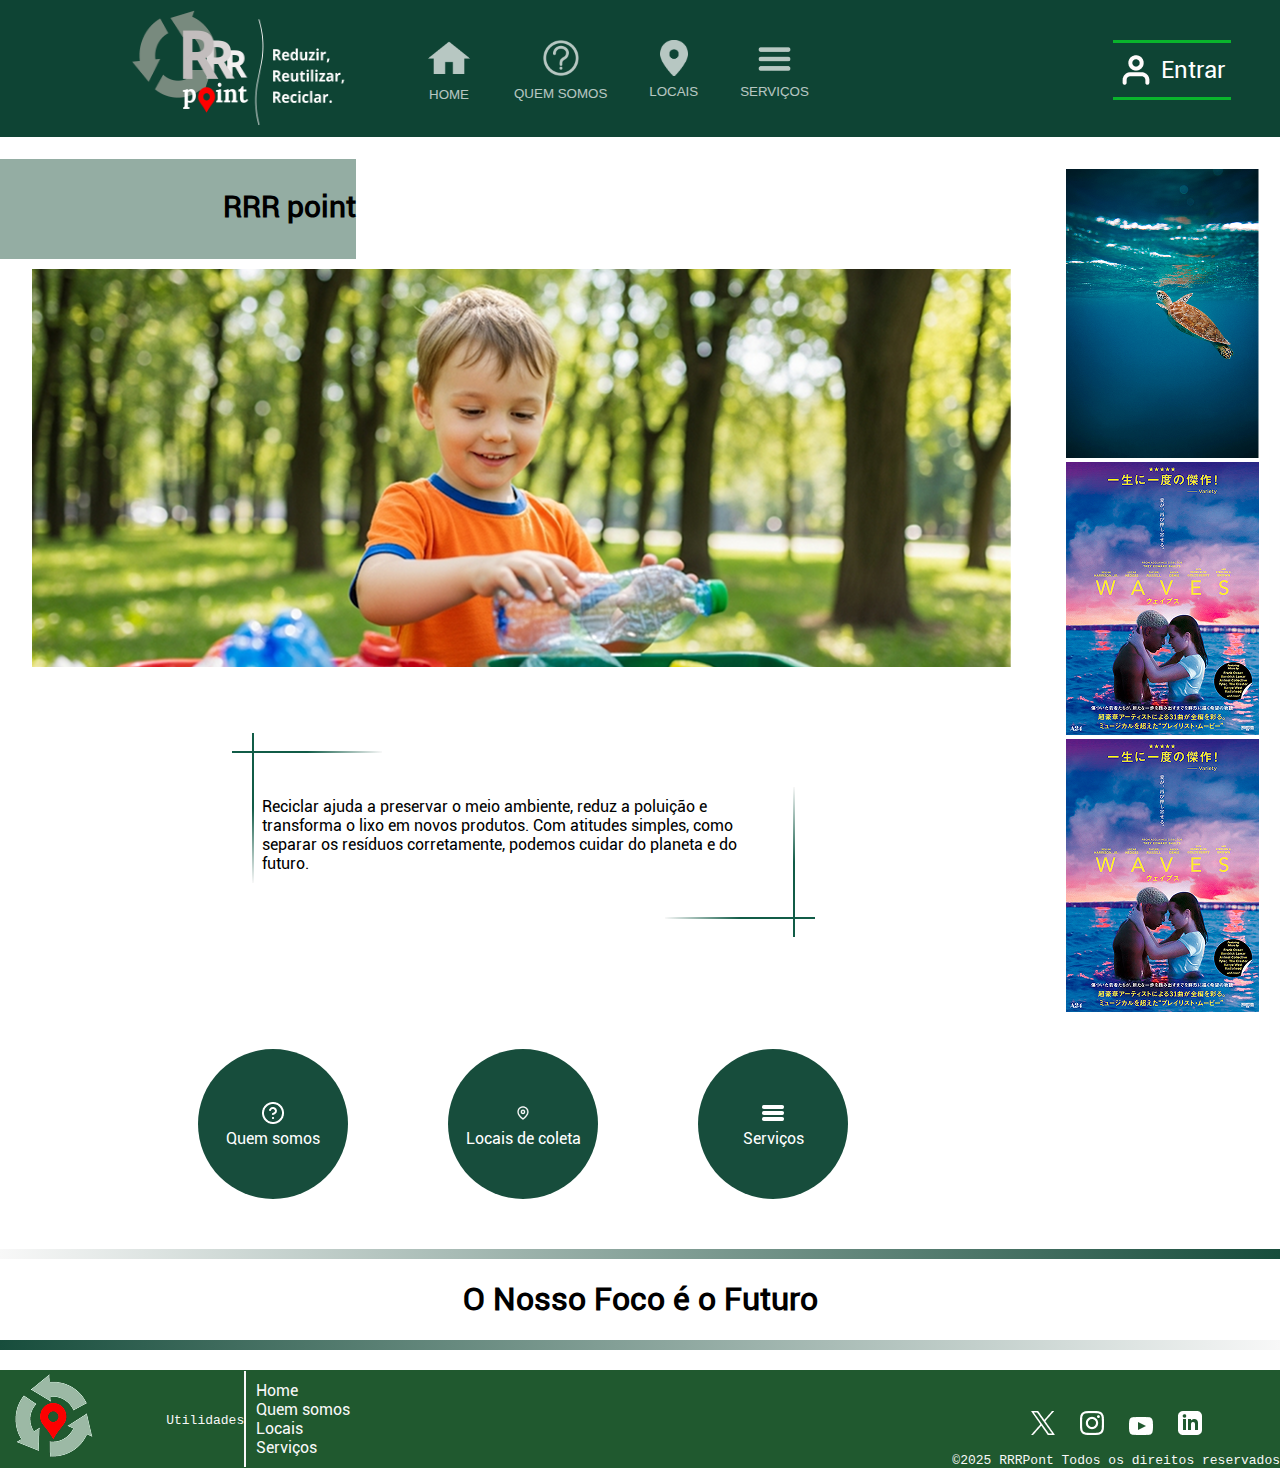
<file: index.html>
<!DOCTYPE html>
<html lang="pt-br">
<head>
    <meta charset="UTF-8">
    <meta name="viewport" content="width=device-width, initial-scale=1.0">
    <title>RRRpoint</title>
    <link rel="shortcut icon" href="./img/logo_2.png" type="image/x-icon">
    <link rel="stylesheet" href="./style.css">
</head>

<body>
    <header>
        <nav>
            <div class="menuzinho">
                <div class="menuzin">
            <div class="item_1">
                <a href="./index.html">
                    <img src="./img/LOGO ATUALIZADA.png" alt="logo da empresa RRRpoint" width="220px" height="135px">
                </a>
            </div>
            <div class="item_2">
                    <div class="coluna">
                        <button class="hoverzin">
                        <a href="./index.html"><img src="./img/home (1).png" alt="" width="46px" height="41">
                        <a href="./index.html">HOME</a>
                        </button>
                    </div>
                    <div class="coluna">
                        <button class="hoverzin">
                        <a href="./pag/quemsomos.html"> <img src="./img/Question_mark_white.png" alt="" width="40px"></a>
                        <a href="">QUEM SOMOS</a>
                        </button>
                    </div>
                    <div class="coluna">
                        <button class="hoverzin">
                        <a href=""> <img src="./img/666-6662119_white-point-png.png" alt="" width="28px"></a>
                        <a href="./pag/locais.html">LOCAIS</a>
                        </button>
                    </div>
                    <div class="coluna">
                        <button class="hoverzin">
                        <a href=""><img src="./img/menu-icon-png-3-lines-5.jpg" alt="" width="35px"></a>
                        <a href="">SERVIÇOS</a>
                        </button>
                </div>
            </div>
            </div>
                        <div class="login">
                <div><button class="login-button">
                    <a href="" class="loginnn">
                    <img src="./img/User.png" alt="">
                    <span>Entrar</span></a></button></div>
                </div>
            </div>

        </nav>
    </header>
    <div class="content">
        <main>
            <section>
                <article>
                    <div class="title_point">

                        <h1 class="">RRR point</h1>

                    </div>
                    <div class="img_home_princiapal">
                        <div>
                            <img src="./img/imagem_principal.png" alt="criança recolhendo lixo">
                        </div>
                    </div>
                </article>
                <article class="text_home">
                    <div class="text_home-1">
                        <div class="borda_superior_esquerda">
                            <div class="linha_horizontal"></div>
                            <div class="linha_vertical"></div>
                        </div>

                        <p>
                            Reciclar ajuda a preservar o meio ambiente, reduz a poluição e transforma o lixo em novos
                            produtos.
                            Com atitudes simples, como separar os resíduos corretamente, podemos cuidar do planeta e do
                            futuro.
                        </p>

                        <div class="borda_inferior_direita">
                            <div class="linha_horizontal"></div>
                            <div class="linha_vertical"></div>
                        </div>
                    </div>
                </article>
                <article class="link_home_meio">
                    <div>
                        <a href=""> <img src="./img/Help circle (1).png" alt=""></a>
                        <a href="">Quem somos</a>
                    </div>
                    <div>
                        <a href=""> <img src="./img/Frame 23.png" alt=""></a>
                        <a href="">Locais de coleta</a>
                    </div>
                    <div>
                        <a href=""> <img src="./img/Menu.png" alt=""></a>
                        <a href=""> Serviços</a>
                    </div>
                </article>


            </section>
        </main>
        <aside>
            <div>
                <img src="./img/anuncio_a.png" alt="">
            </div>
            <div>
                <img src="./img/anuncio_b.png" alt="">
            </div>
            <div>
                <img src="./img/anuncio_c.png" alt="">
            </div>
        </aside>
    </div>
    <div class="footer_maim_border_top"></div>
    <article class="footer_maim">
        <div>
            <h1>O Nosso Foco é o Futuro</h1>
        </div>
    </article>
    <div class="footer_maim_border_bottom"></div>
<div id="backToTopContainer" title="Voltar ao topo">
  <img src="./img/output_ot1NcD.gif" alt="seta para cima" width="100px">
  <h3>Voltar ao topo</h3>
</div>
    <footer>
        <div class="item_footer_logo">
            <img src="./img/logo_2.png" alt="logo da empresa RRRpoint">
        </div>
        <div class="item_footer_lins">
            <div>
                <samp>Utilidades</samp>
            </div>
            <div class="footer_coluna">
                <a href="">Home</a>
                <a href="">Quem somos</a>
                <a href="">Locais</a>
                <a href="">Serviços</a>
            </div>
        </div>
        <div class="item_footer_icones">
            <div class="item_footer_icones_2">
                <div>
                    <img src="./img/x.png" alt="Logo do X, antigo Twitter">
                    <img src="./img/insta.png" alt="Logo do Instagram">
                    <img src="./img/youtube.png" alt="Logo do YouTube">
                    <img src="./img/LinkedIn.png" alt="Logo do LinkedIn">
                </div>
                <div>
                    <samp>&copy;2025 RRRPont Todos os direitos reservados</samp>
                </div>
            </div>

        </div>
    </footer>
<script>
  const backToTopContainer = document.getElementById("backToTopContainer");

  window.addEventListener("scroll", () => {
    if (window.scrollY > 100) {
      backToTopContainer.style.display = "block";
    } else {
      backToTopContainer.style.display = "none";
    }
  });

  backToTopContainer.addEventListener("click", () => {
    window.scrollTo({ top: 0, behavior: 'smooth' });
  });
</script>
</body>
</html>
</file>
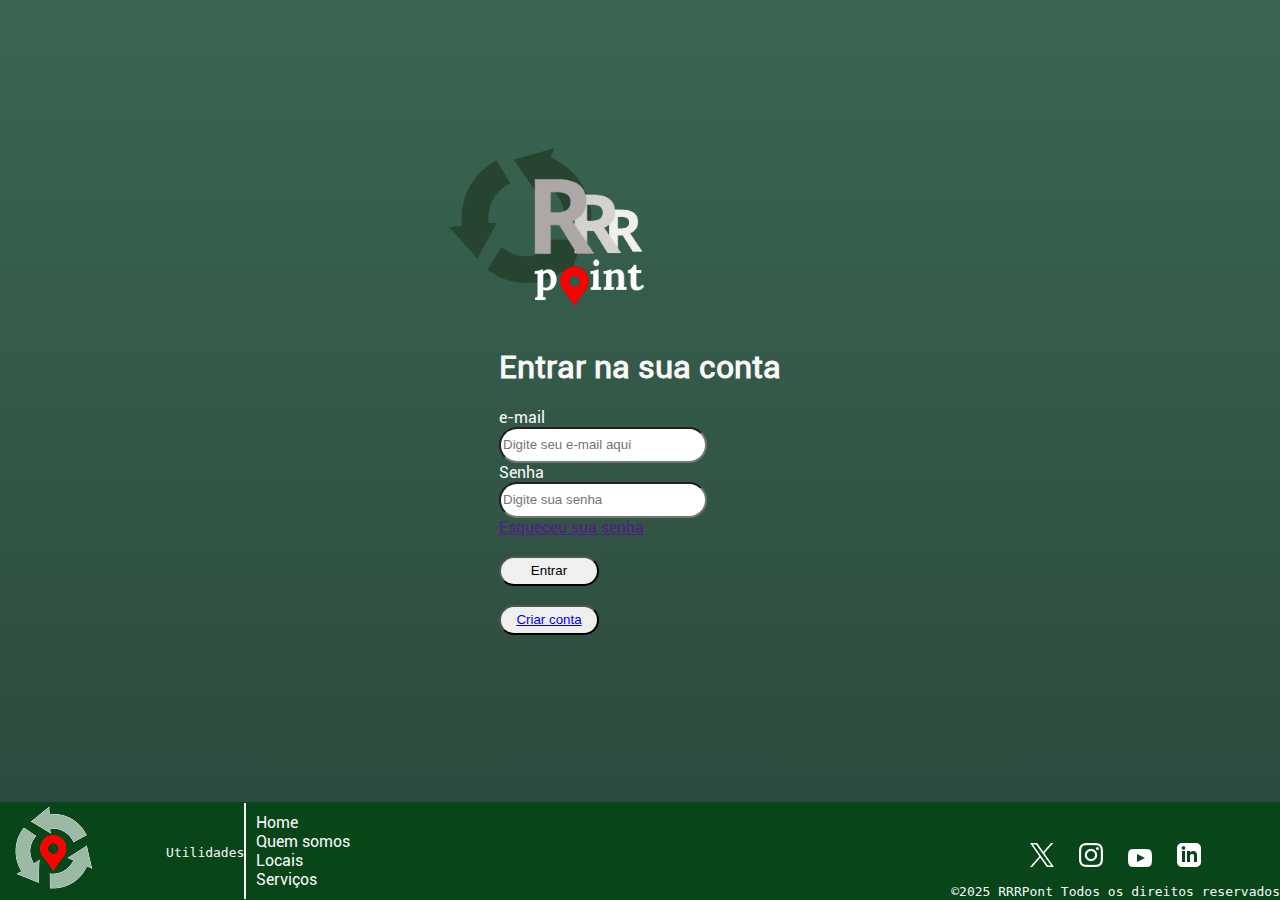
<file: login/login.html>
<!DOCTYPE html>
<html lang="en">

<head>
    <meta charset="UTF-8">
    <meta name="viewport" content="width=device-width, initial-scale=1.0">
    <title>Document</title>
    <link rel="shortcut icon" href="./img/favicon 32x32.png" type="image/x-icon">
    <link rel="stylesheet" href="../style.css">
    <style>
        body {
            height: 100%;
            margin: 0;
            display: flex;
            flex-direction: column;
            min-height: 100vh;
            background: linear-gradient(#3A6652, #2B473B);
            color: #f8f8f8;
            
        }

        main {
            display: grid;
            place-items: center;
        }

        .login {
            display: grid;
            place-content: center;
        }

        .login button {
            border-radius: 50px;
        }

        .formes {
            text-align: left;
        }

        .login input {
            border-radius: 50px;
            width: 200px;
            height: 30px;
        }

        .btn_entrar {
            background: linear-gradient(to right, #E6C476, #B18218);
        }

        .btn {
            display: flex;
            flex-direction: row;

        }

       

        button {
            width: 100px;
            height: 30px;
        }
        .logosla {
            display: flex;
            justify-content: center;
            align-items: center;
            max-width: 100px;
            height: auto;
        }
        .logo_body {
            width: 200px;
            height: auto;
        }
    </style>
</head>

<body>
   <main>
        <section class="login">
            <article>
                <div class="logosla">
                    <img src="../img/logo2.png" alt="" class="logo_body">
                </div>
                <div class="formes">
                    <h1>Entrar na sua conta</h1>
                    <form action="" method="post">
                        <label for="email">e-mail</label><br>
                        <input type="email" placeholder="Digite seu e-mail aqui" required><br>
                        <label for="senha">Senha</label><br>
                        <input type="password" placeholder="Digite sua senha" required><br>
                        <label for="submit"><a href="">Esqueceu sua senha</a></label>
                        <div><br></div>
                     <div><button type="submit" class="entrar">Entrar</button>
                    </form>
                </div>
                <br>
                <div class="btn">
                    <div><button class="criar"><a href="cadastro">Criar conta</a></button></div>
                </div>
            </article>
        </section>
    </main>

    <footer>
        <div class="item_footer_logo">
            <img src="../img/logo_2.png" alt="logo da empresa RRRpoint">
        </div>
        <div class="item_footer_lins">
            <div>
                <samp>Utilidades</samp>
            </div>
            <div class="footer_coluna">
                <a href="../index.html">Home</a>
                <a href="../pag/quemsomos.html">Quem somos</a>
                <a href="../pag/locais.html">Locais</a>
                <a href="../pag/serviços.html">Serviços</a>
            </div>
        </div>
        <div class="item_footer_icones">
            <div class="item_footer_icones_2">
                <div>
                    <img src="../img/x.png" alt="Logo do X, antigo Twitter">
                    <img src="../img/insta.png" alt="Logo do Instagram">
                    <img src="../img/youtube.png" alt="Logo do YouTube">
                    <img src="../img/LinkedIn.png" alt="Logo do LinkedIn">
                </div>
                <div>
                    <samp>&copy;2025 RRRPont Todos os direitos reservados</samp>
                </div>
            </div>

        </div>
    </footer>
</body>

</html>

</html>
</file>
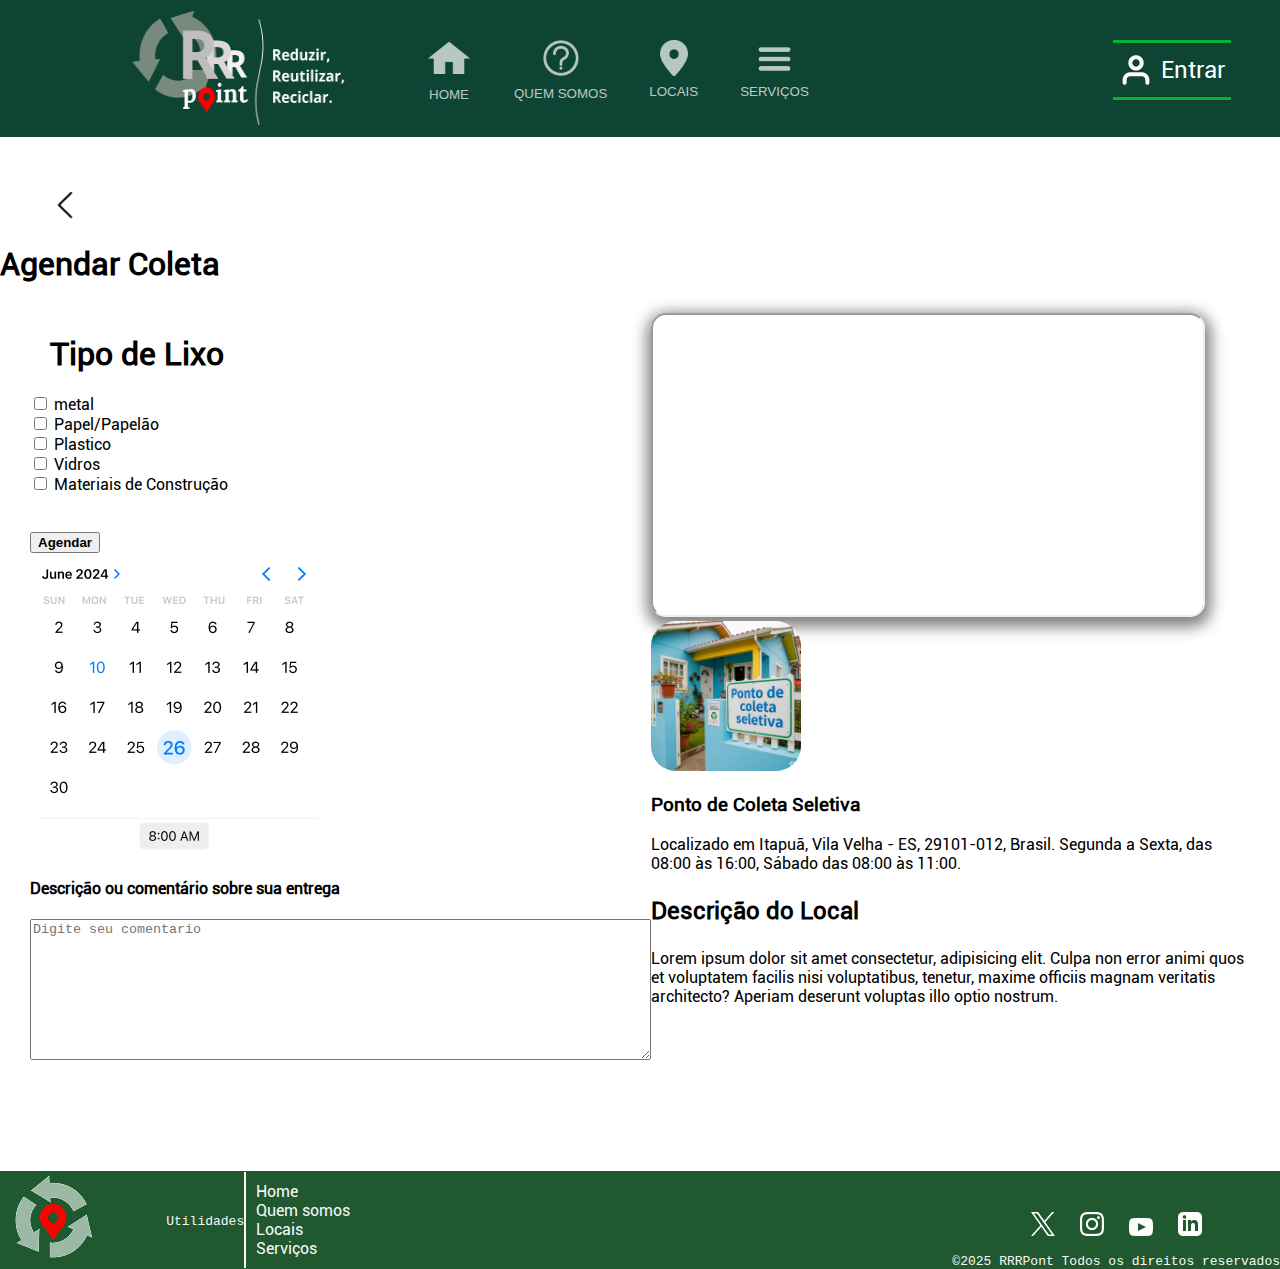
<file: pag/agendar1.html>
<!DOCTYPE html>
<html lang="pt-br">
<head>
    <meta charset="UTF-8">
    <meta name="viewport" content="width=device-width, initial-scale=1.0">
    <title>RRRpoint</title>
    <link rel="shortcut icon" href="./img/logo_2.png" type="image/x-icon">
    <link rel="stylesheet" href="../style.css">
</head>

<body>
    <header>
        <nav>
            <div class="menuzinho">
                <div class="menuzin">
            <div class="item_1">
                <a href="./index.html">
                    <img src="../img/LOGO ATUALIZADA.png" alt="logo da empresa RRRpoint" width="220px" height="135px">
                </a>
            </div>
            <div class="item_2">
                    <div class="coluna">
                        <button class="hoverzin">
                        <a href="../index.html"><img src="../img/home (1).png" alt="" width="46px" height="41">
                        <a href="../index.html">HOME</a>
                        </button>
                    </div>
                    <div class="coluna">
                        <button class="hoverzin">
                        <a href="./quemsomos.html"> <img src="../img/Question_mark_white.png" alt="" width="40px"></a>
                        <a href="./quemsomos.html">QUEM SOMOS</a>
                        </button>
                    </div>
                    <div class="coluna">
                        <button class="hoverzin">
                        <a href=""> <img src="../img/666-6662119_white-point-png.png" alt="" width="28px"></a>
                        <a href="">LOCAIS</a>
                        </button>
                    </div>
                    <div class="coluna">
                        <button class="hoverzin">
                        <a href="./serviços.html"><img src="../img/menu-icon-png-3-lines-5.jpg" alt="" width="35px"></a>
                        <a href="./serviços.html">SERVIÇOS</a>
                        </button>
                </div>
            </div>
            </div>
                        <div class="login">
                <div><button class="login-button">
                    <a href="" class="loginnn">
                    <img src="../img/User.png" alt="">
                    <span>Entrar</span></a></button></div>
                </div>
            </div>

        </nav>
    </header>
    <br><br><br><br><br><br><br><br><br><br>
<div class="voltar">
    <a href=""><img src="../img/seta_esquerda.png" alt="voltar" style="width: 30px; margin-left: 50px;"></a>
</div>
 <div class="Titulo_agenda">
    <h1>Agendar Coleta</h1>
 </div>
<div class="centro">
        <div class="tudo">
                <div class="meio_agenda">

                        <div class="função">   
                            <div class="escolha_calendario">
            <div class="text">
                
                <h1 style="margin-left: 20px;">Tipo de Lixo</h1>
                <div class="check">
                <label for="metal">
                <span class="checkmark"></span>
                <input type="checkbox" value="metal"> 
                metal
                </label>
                <br>
                <label for=""><span class="checkmark"></span>
                <input type="checkbox" value="Papel/Papelão"> 
                Papel/Papelão
                </label>
                <br>
                
                <label for=""><span class="checkmark"></span>
                <input type="checkbox" value="Plastico">
                Plastico
                </label> 
                <br>
                <label for=""><span class="checkmark"></span>
                <input type="checkbox" value="Vidros"> 
                Vidros
                </label>
                <br>

                <label for=""><span class="checkmark"></span>
                <input type="checkbox"  value="Materiais de Construção">
                Materiais de Construção
                </label>
                </div>
                <br><br>
                <button><b>Agendar</b></button>
            </div>

            <div class="calendario">
                <img src="../img/calendario.png" alt="calendario">


            
            </div>
                                    </div>
        <div class="comentario">
        <label for="comentario"></label>
          <h4>Descrição ou comentário sobre sua entrega</h4>
        <textarea name="comentario" id="comentario" placeholder="Digite seu comentario" rows="9" cols="75"></textarea></div>
                        </div>

                </div>
        </div>

<div class="lateral">
   <div class="mapa-agenda">
        <iframe 
          src="https://www.google.com/maps/embed?pb=!1m18!1m12!1m3!1d3656.4302871029885!2d-46.64810452467043!3d-23.588060778781716!2m3!1f0!2f0!3f0!3m2!1i1024!2i768!4f13.1!3m3!1m2!1s0x94ce59bcdbe13a8b%3A0xf9a2f406b8a4b761!2sS%C3%A3o%20Paulo%2C%20SP!5e0!3m2!1spt-BR!2sbr!4v1718162040287!5m2!1spt-BR!2sbr" 
          width="550px" 
          height="300px" 
          style="border-radius:15px; box-shadow: gray 1px 5px 15px 5px;" 
          allowfullscreen 
          loading="lazy">
        </iframe>
      <div class="img_lateral">
        <img src="../img/pontoleta.jpg" alt="ima_local" style="width: 150px; height: 150px;border-radius: 25px;">
        <div class="img_txt">
        <h3>Ponto de Coleta Seletiva</h3>
        <p>Localizado em Itapuã, Vila Velha - ES, 29101-012, Brasil.  
Segunda a Sexta, das 08:00 às 16:00,
Sábado das 08:00 às 11:00.</p>
</div>

      </div>

<div class="txt_lateral">
<p style="font-size: x-large;"><b>Descrição do Local</b></p>
<p>Lorem ipsum dolor sit amet consectetur, adipisicing elit. Culpa non error animi quos et voluptatem facilis nisi voluptatibus, tenetur, maxime officiis magnam veritatis architecto? Aperiam deserunt voluptas illo optio nostrum. </p>
</div>
</div>

</div>

</div>
<br><br><br>
<div id="backToTopContainer" title="Voltar ao topo">
  <img src="../img/output_ot1NcD.gif" alt="seta para cima" width="100px">
  <h3>Voltar ao topo</h3>
</div>
    <footer>
        <div class="item_footer_logo">
            <img src="../img/logo_2.png" alt="logo da empresa RRRpoint">
        </div>
        <div class="item_footer_lins">
            <div>
                <samp>Utilidades</samp>
            </div>
            <div class="footer_coluna">
                 <a href="../index.html">Home</a>
                <a href="./quemsomos.html">Quem somos</a>
                <a href="./locais.html">Locais</a>
                <a href="./serviços.html">Serviços</a>
            </div>
        </div>
        <div class="item_footer_icones">
            <div class="item_footer_icones_2">
                <div>
                    <img src="../img/x.png" alt="Logo do X, antigo Twitter">
                    <img src="../img/insta.png" alt="Logo do Instagram">
                    <img src="../img/youtube.png" alt="Logo do YouTube">
                    <img src="../img/LinkedIn.png" alt="Logo do LinkedIn">
                </div>
                <div>
                    <samp>&copy;2025 RRRPont Todos os direitos reservados</samp>
                </div>
            </div>

        </div>
    </footer>
<script>
  const backToTopContainer = document.getElementById("backToTopContainer");

  window.addEventListener("scroll", () => {
    if (window.scrollY > 100) {
      backToTopContainer.style.display = "block";
    } else {
      backToTopContainer.style.display = "none";
    }
  });

  backToTopContainer.addEventListener("click", () => {
    window.scrollTo({ top: 0, behavior: 'smooth' });
  });
</script>
</body>
</html>
</file>
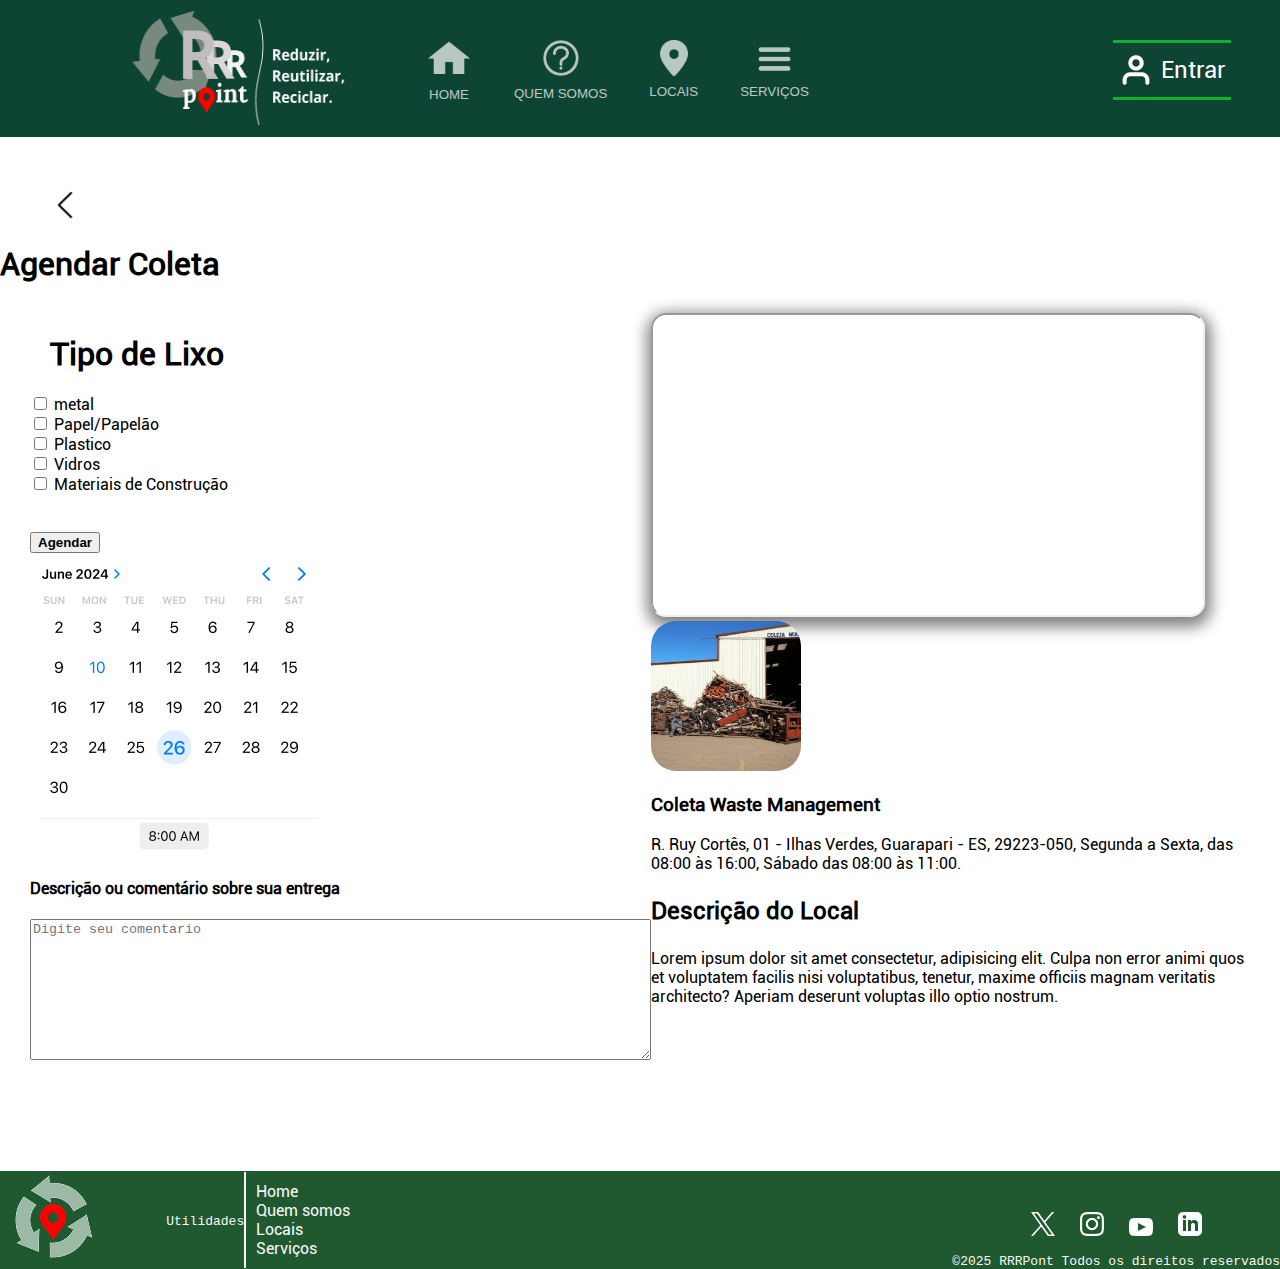
<file: pag/agendar2.html>
<!DOCTYPE html>
<html lang="pt-br">
<head>
    <meta charset="UTF-8">
    <meta name="viewport" content="width=device-width, initial-scale=1.0">
    <title>RRRpoint</title>
    <link rel="shortcut icon" href="./img/logo_2.png" type="image/x-icon">
    <link rel="stylesheet" href="../style.css">
</head>

<body>
    <header>
        <nav>
            <div class="menuzinho">
                <div class="menuzin">
            <div class="item_1">
                <a href="./index.html">
                    <img src="../img/LOGO ATUALIZADA.png" alt="logo da empresa RRRpoint" width="220px" height="135px">
                </a>
            </div>
            <div class="item_2">
                    <div class="coluna">
                        <button class="hoverzin">
                        <a href="../index.html"><img src="../img/home (1).png" alt="" width="46px" height="41">
                        <a href="../index.html">HOME</a>
                        </button>
                    </div>
                    <div class="coluna">
                        <button class="hoverzin">
                        <a href="./quemsomos.html"> <img src="../img/Question_mark_white.png" alt="" width="40px"></a>
                        <a href="./quemsomos.html">QUEM SOMOS</a>
                        </button>
                    </div>
                    <div class="coluna">
                        <button class="hoverzin">
                        <a href=""> <img src="../img/666-6662119_white-point-png.png" alt="" width="28px"></a>
                        <a href="">LOCAIS</a>
                        </button>
                    </div>
                    <div class="coluna">
                        <button class="hoverzin">
                        <a href="./serviços.html"><img src="../img/menu-icon-png-3-lines-5.jpg" alt="" width="35px"></a>
                        <a href="./serviços.html">SERVIÇOS</a>
                        </button>
                </div>
            </div>
            </div>
                        <div class="login">
                <div><button class="login-button">
                    <a href="" class="loginnn">
                    <img src="../img/User.png" alt="">
                    <span>Entrar</span></a></button></div>
                </div>
            </div>

        </nav>
    </header>
    <br><br><br><br><br><br><br><br><br><br>
<div class="voltar">
    <a href=""><img src="../img/seta_esquerda.png" alt="voltar" style="width: 30px; margin-left: 50px;"></a>
</div>
 <div class="Titulo_agenda">
    <h1>Agendar Coleta</h1>
 </div>
<div class="centro">
        <div class="tudo">
                <div class="meio_agenda">

                        <div class="função">   
                            <div class="escolha_calendario">
            <div class="text">
                
                <h1 style="margin-left: 20px;">Tipo de Lixo</h1>
                <div class="check">
                <label for="metal">
                <span class="checkmark"></span>
                <input type="checkbox" value="metal"> 
                metal
                </label>
                <br>
                <label for=""><span class="checkmark"></span>
                <input type="checkbox" value="Papel/Papelão"> 
                Papel/Papelão
                </label>
                <br>
                
                <label for=""><span class="checkmark"></span>
                <input type="checkbox" value="Plastico">
                Plastico
                </label> 
                <br>
                <label for=""><span class="checkmark"></span>
                <input type="checkbox" value="Vidros"> 
                Vidros
                </label>
                <br>

                <label for=""><span class="checkmark"></span>
                <input type="checkbox"  value="Materiais de Construção">
                Materiais de Construção
                </label>
                </div>
                <br><br>
                <button><b>Agendar</b></button>
            </div>

            <div class="calendario">
                <img src="../img/calendario.png" alt="calendario">


            
            </div>
                                    </div>
        <div class="comentario">
        <label for="comentario"></label>
          <h4>Descrição ou comentário sobre sua entrega</h4>
        <textarea name="comentario" id="comentario" placeholder="Digite seu comentario" rows="9" cols="75"></textarea></div>
                        </div>

                </div>
        </div>

<div class="lateral">
   <div class="mapa-agenda">
        <iframe 
          src="https://www.google.com/maps/embed?pb=!1m18!1m12!1m3!1d3656.4302871029885!2d-46.64810452467043!3d-23.588060778781716!2m3!1f0!2f0!3f0!3m2!1i1024!2i768!4f13.1!3m3!1m2!1s0x94ce59bcdbe13a8b%3A0xf9a2f406b8a4b761!2sS%C3%A3o%20Paulo%2C%20SP!5e0!3m2!1spt-BR!2sbr!4v1718162040287!5m2!1spt-BR!2sbr" 
          width="550px" 
          height="300px" 
          style="border-radius:15px; box-shadow: gray 1px 5px 15px 5px;" 
          allowfullscreen 
          loading="lazy">
        </iframe>
      <div class="img_lateral">
        <img src="../img/colera.jpg" alt="ima_local" style="width: 150px; height: 150px;border-radius: 25px;">
        <div class="img_txt">
        <h3>Coleta Waste Management</h3>
        <p>R. Ruy Cortês, 01 - Ilhas Verdes, Guarapari - ES, 29223-050,  
Segunda a Sexta, das 08:00 às 16:00,
Sábado das 08:00 às 11:00.</p>
</div>

      </div>

<div class="txt_lateral">
<p style="font-size: x-large;"><b>Descrição do Local</b></p>
<p>Lorem ipsum dolor sit amet consectetur, adipisicing elit. Culpa non error animi quos et voluptatem facilis nisi voluptatibus, tenetur, maxime officiis magnam veritatis architecto? Aperiam deserunt voluptas illo optio nostrum. </p>
</div>
</div>

</div>

</div>
<br><br><br>
<div id="backToTopContainer" title="Voltar ao topo">
  <img src="../img/output_ot1NcD.gif" alt="seta para cima" width="100px">
  <h3>Voltar ao topo</h3>
</div>
    <footer>
        <div class="item_footer_logo">
            <img src="../img/logo_2.png" alt="logo da empresa RRRpoint">
        </div>
        <div class="item_footer_lins">
            <div>
                <samp>Utilidades</samp>
            </div>
            <div class="footer_coluna">
               <a href="../index.html">Home</a>
                <a href="./quemsomos.html">Quem somos</a>
                <a href="./locais.html">Locais</a>
                <a href="./serviços.html">Serviços</a>
            </div>
        </div>
        <div class="item_footer_icones">
            <div class="item_footer_icones_2">
                <div>
                    <img src="../img/x.png" alt="Logo do X, antigo Twitter">
                    <img src="../img/insta.png" alt="Logo do Instagram">
                    <img src="../img/youtube.png" alt="Logo do YouTube">
                    <img src="../img/LinkedIn.png" alt="Logo do LinkedIn">
                </div>
                <div>
                    <samp>&copy;2025 RRRPont Todos os direitos reservados</samp>
                </div>
            </div>

        </div>
    </footer>
<script>
  const backToTopContainer = document.getElementById("backToTopContainer");

  window.addEventListener("scroll", () => {
    if (window.scrollY > 100) {
      backToTopContainer.style.display = "block";
    } else {
      backToTopContainer.style.display = "none";
    }
  });

  backToTopContainer.addEventListener("click", () => {
    window.scrollTo({ top: 0, behavior: 'smooth' });
  });
</script>
</body>
</html>
</file>
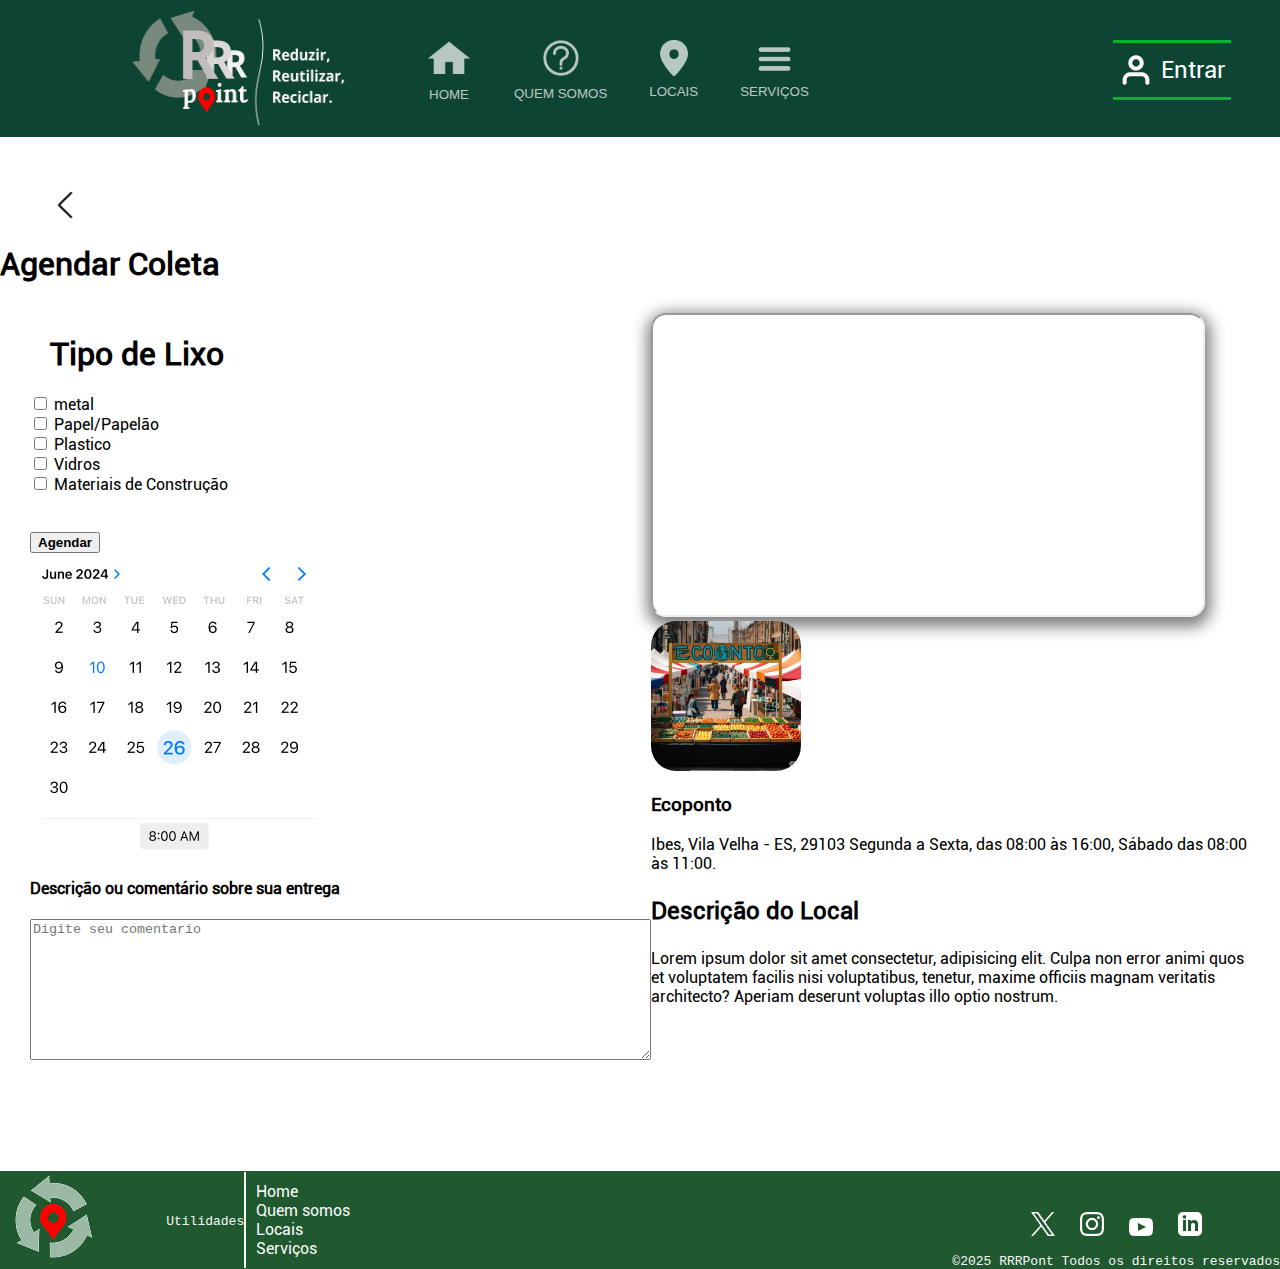
<file: pag/agendar3.html>
<!DOCTYPE html>
<html lang="pt-br">
<head>
    <meta charset="UTF-8">
    <meta name="viewport" content="width=device-width, initial-scale=1.0">
    <title>RRRpoint</title>
    <link rel="shortcut icon" href="./img/logo_2.png" type="image/x-icon">
    <link rel="stylesheet" href="../style.css">
</head>

<body>
    <header>
        <nav>
            <div class="menuzinho">
                <div class="menuzin">
            <div class="item_1">
                <a href="./index.html">
                    <img src="../img/LOGO ATUALIZADA.png" alt="logo da empresa RRRpoint" width="220px" height="135px">
                </a>
            </div>
            <div class="item_2">
                    <div class="coluna">
                        <button class="hoverzin">
                        <a href="../index.html"><img src="../img/home (1).png" alt="" width="46px" height="41">
                        <a href="../index.html">HOME</a>
                        </button>
                    </div>
                    <div class="coluna">
                        <button class="hoverzin">
                        <a href="./quemsomos.html"> <img src="../img/Question_mark_white.png" alt="" width="40px"></a>
                        <a href="./quemsomos.html">QUEM SOMOS</a>
                        </button>
                    </div>
                    <div class="coluna">
                        <button class="hoverzin">
                        <a href=""> <img src="../img/666-6662119_white-point-png.png" alt="" width="28px"></a>
                        <a href="">LOCAIS</a>
                        </button>
                    </div>
                    <div class="coluna">
                        <button class="hoverzin">
                        <a href="./serviços.html"><img src="../img/menu-icon-png-3-lines-5.jpg" alt="" width="35px"></a>
                        <a href="./serviços.html">SERVIÇOS</a>
                        </button>
                </div>
            </div>
            </div>
                        <div class="login">
                <div><button class="login-button">
                    <a href="" class="loginnn">
                    <img src="../img/User.png" alt="">
                    <span>Entrar</span></a></button></div>
                </div>
            </div>

        </nav>
    </header>
    <br><br><br><br><br><br><br><br><br><br>
<div class="voltar">
    <a href=""><img src="../img/seta_esquerda.png" alt="voltar" style="width: 30px; margin-left: 50px;"></a>
</div>
 <div class="Titulo_agenda">
    <h1>Agendar Coleta</h1>
 </div>
<div class="centro">
        <div class="tudo">
                <div class="meio_agenda">

                        <div class="função">   
                            <div class="escolha_calendario">
            <div class="text">
                
                <h1 style="margin-left: 20px;">Tipo de Lixo</h1>
                <div class="check">
                <label for="metal">
                <span class="checkmark"></span>
                <input type="checkbox" value="metal"> 
                metal
                </label>
                <br>
                <label for=""><span class="checkmark"></span>
                <input type="checkbox" value="Papel/Papelão"> 
                Papel/Papelão
                </label>
                <br>
                
                <label for=""><span class="checkmark"></span>
                <input type="checkbox" value="Plastico">
                Plastico
                </label> 
                <br>
                <label for=""><span class="checkmark"></span>
                <input type="checkbox" value="Vidros"> 
                Vidros
                </label>
                <br>

                <label for=""><span class="checkmark"></span>
                <input type="checkbox"  value="Materiais de Construção">
                Materiais de Construção
                </label>
                </div>
                <br><br>
                <button><b>Agendar</b></button>
            </div>

            <div class="calendario">
                <img src="../img/calendario.png" alt="calendario">


            
            </div>
                                    </div>
        <div class="comentario">
        <label for="comentario"></label>
          <h4>Descrição ou comentário sobre sua entrega</h4>
        <textarea name="comentario" id="comentario" placeholder="Digite seu comentario" rows="9" cols="75"></textarea></div>
                        </div>

                </div>
        </div>

<div class="lateral">
   <div class="mapa-agenda">
        <iframe 
          src="https://www.google.com/maps/embed?pb=!1m18!1m12!1m3!1d3656.4302871029885!2d-46.64810452467043!3d-23.588060778781716!2m3!1f0!2f0!3f0!3m2!1i1024!2i768!4f13.1!3m3!1m2!1s0x94ce59bcdbe13a8b%3A0xf9a2f406b8a4b761!2sS%C3%A3o%20Paulo%2C%20SP!5e0!3m2!1spt-BR!2sbr!4v1718162040287!5m2!1spt-BR!2sbr" 
          width="550px" 
          height="300px" 
          style="border-radius:15px; box-shadow: gray 1px 5px 15px 5px;" 
          allowfullscreen 
          loading="lazy">
        </iframe>
      <div class="img_lateral">
        <img src="../img/ecopinto.jpg" alt="ima_local" style="width: 150px; height: 150px;border-radius: 25px;">
        <div class="img_txt">
        <h3>Ecoponto</h3>
        <p>Ibes, Vila Velha - ES, 29103
 
Segunda a Sexta, das 08:00 às 16:00,
Sábado das 08:00 às 11:00.</p>
</div>

      </div>

<div class="txt_lateral">
<p style="font-size: x-large;"><b>Descrição do Local</b></p>
<p>Lorem ipsum dolor sit amet consectetur, adipisicing elit. Culpa non error animi quos et voluptatem facilis nisi voluptatibus, tenetur, maxime officiis magnam veritatis architecto? Aperiam deserunt voluptas illo optio nostrum. </p>
</div>
</div>

</div>

</div>
<br><br><br>
<div id="backToTopContainer" title="Voltar ao topo">
  <img src="../img/output_ot1NcD.gif" alt="seta para cima" width="100px">
  <h3>Voltar ao topo</h3>
</div>
    <footer>
        <div class="item_footer_logo">
            <img src="../img/logo_2.png" alt="logo da empresa RRRpoint">
        </div>
        <div class="item_footer_lins">
            <div>
                <samp>Utilidades</samp>
            </div>
            <div class="footer_coluna">
                <a href="">Home</a>
                <a href="">Quem somos</a>
                <a href="./agendar1.html">Locais</a>
                <a href="">Serviços</a>
            </div>
        </div>
        <div class="item_footer_icones">
            <div class="item_footer_icones_2">
                <div>
                    <img src="../img/x.png" alt="Logo do X, antigo Twitter">
                    <img src="../img/insta.png" alt="Logo do Instagram">
                    <img src="../img/youtube.png" alt="Logo do YouTube">
                    <img src="../img/LinkedIn.png" alt="Logo do LinkedIn">
                </div>
                <div>
                    <samp>&copy;2025 RRRPont Todos os direitos reservados</samp>
                </div>
            </div>

        </div>
    </footer>
<script>
  const backToTopContainer = document.getElementById("backToTopContainer");

  window.addEventListener("scroll", () => {
    if (window.scrollY > 100) {
      backToTopContainer.style.display = "block";
    } else {
      backToTopContainer.style.display = "none";
    }
  });

  backToTopContainer.addEventListener("click", () => {
    window.scrollTo({ top: 0, behavior: 'smooth' });
  });
</script>
</body>
</html>
</file>
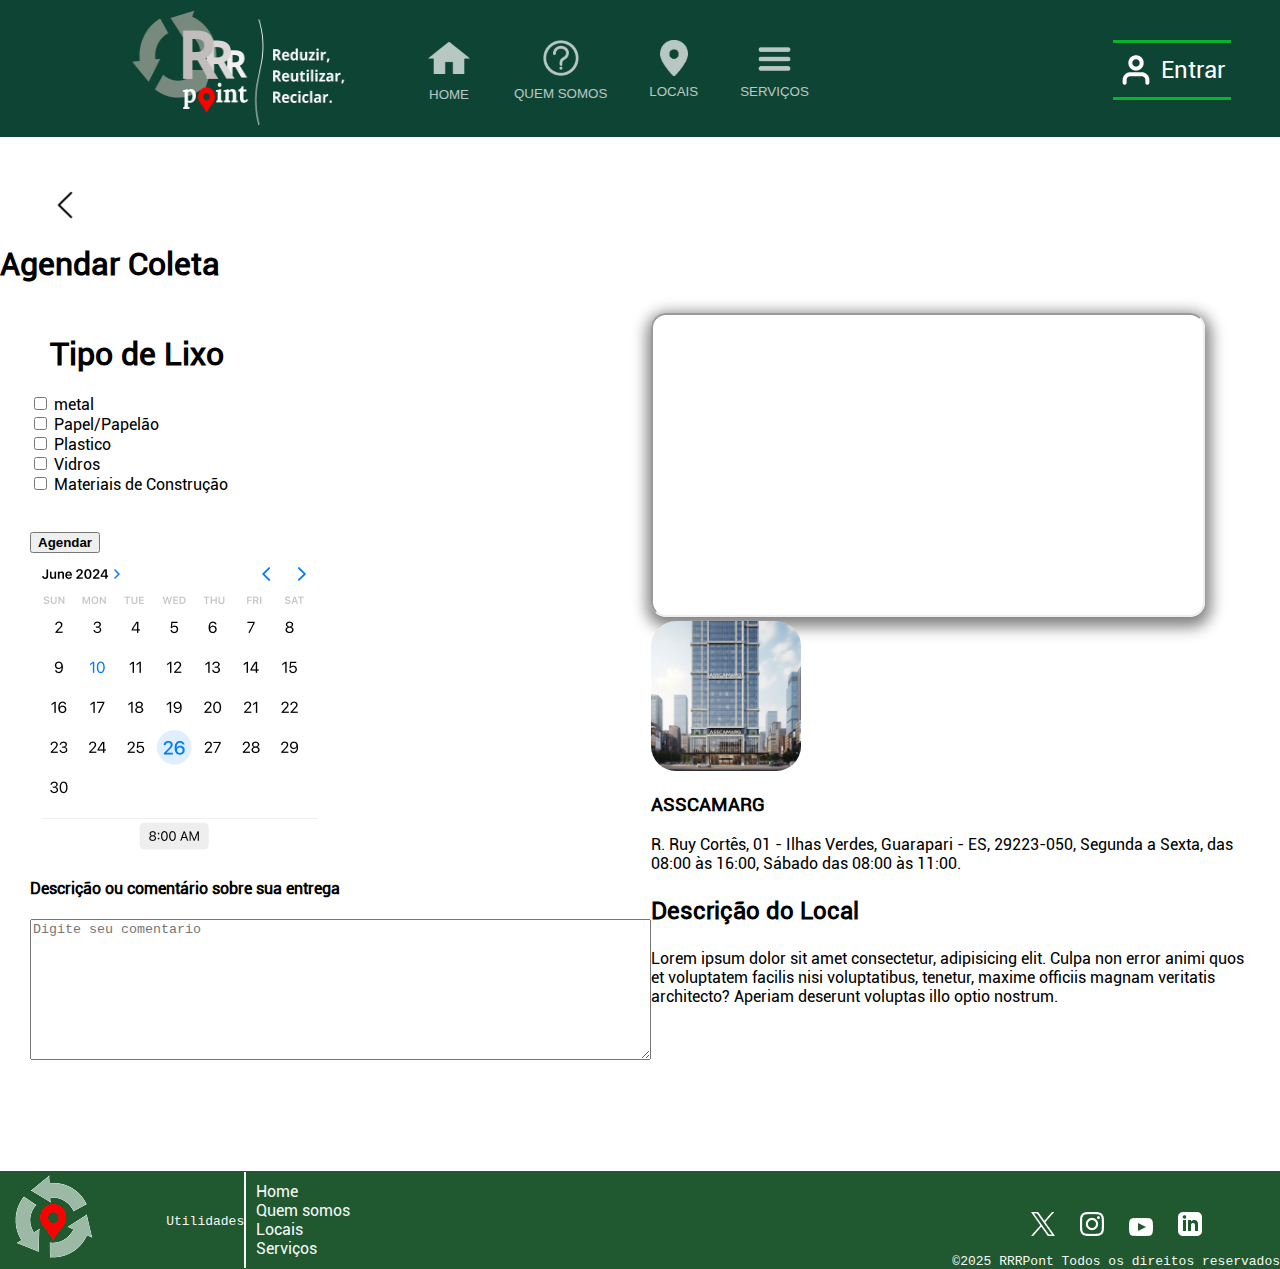
<file: pag/agendar4.html>
<!DOCTYPE html>
<html lang="pt-br">
<head>
    <meta charset="UTF-8">
    <meta name="viewport" content="width=device-width, initial-scale=1.0">
    <title>RRRpoint</title>
    <link rel="shortcut icon" href="./img/logo_2.png" type="image/x-icon">
    <link rel="stylesheet" href="../style.css">
</head>

<body>
    <header>
        <nav>
            <div class="menuzinho">
                <div class="menuzin">
            <div class="item_1">
                <a href="./index.html">
                    <img src="../img/LOGO ATUALIZADA.png" alt="logo da empresa RRRpoint" width="220px" height="135px">
                </a>
            </div>
            <div class="item_2">
                    <div class="coluna">
                        <button class="hoverzin">
                        <a href="../index.html"><img src="../img/home (1).png" alt="" width="46px" height="41">
                        <a href="../index.html">HOME</a>
                        </button>
                    </div>
                    <div class="coluna">
                        <button class="hoverzin">
                        <a href="./quemsomos.html"> <img src="../img/Question_mark_white.png" alt="" width="40px"></a>
                        <a href="./quemsomos.html">QUEM SOMOS</a>
                        </button>
                    </div>
                    <div class="coluna">
                        <button class="hoverzin">
                        <a href=""> <img src="../img/666-6662119_white-point-png.png" alt="" width="28px"></a>
                        <a href="">LOCAIS</a>
                        </button>
                    </div>
                    <div class="coluna">
                        <button class="hoverzin">
                        <a href="./serviços.html"><img src="../img/menu-icon-png-3-lines-5.jpg" alt="" width="35px"></a>
                        <a href="./serviços.html">SERVIÇOS</a>
                        </button>
                </div>
            </div>
            </div>
                        <div class="login">
                <div><button class="login-button">
                    <a href="" class="loginnn">
                    <img src="../img/User.png" alt="">
                    <span>Entrar</span></a></button></div>
                </div>
            </div>

        </nav>
    </header>
    <br><br><br><br><br><br><br><br><br><br>
<div class="voltar">
    <a href=""><img src="../img/seta_esquerda.png" alt="voltar" style="width: 30px; margin-left: 50px;"></a>
</div>
 <div class="Titulo_agenda">
    <h1>Agendar Coleta</h1>
 </div>
<div class="centro">
        <div class="tudo">
                <div class="meio_agenda">

                        <div class="função">   
                            <div class="escolha_calendario">
            <div class="text">
                
                <h1 style="margin-left: 20px;">Tipo de Lixo</h1>
                <div class="check">
                <label for="metal">
                <span class="checkmark"></span>
                <input type="checkbox" value="metal"> 
                metal
                </label>
                <br>
                <label for=""><span class="checkmark"></span>
                <input type="checkbox" value="Papel/Papelão"> 
                Papel/Papelão
                </label>
                <br>
                
                <label for=""><span class="checkmark"></span>
                <input type="checkbox" value="Plastico">
                Plastico
                </label> 
                <br>
                <label for=""><span class="checkmark"></span>
                <input type="checkbox" value="Vidros"> 
                Vidros
                </label>
                <br>

                <label for=""><span class="checkmark"></span>
                <input type="checkbox"  value="Materiais de Construção">
                Materiais de Construção
                </label>
                </div>
                <br><br>
                <button><b>Agendar</b></button>
            </div>

            <div class="calendario">
                <img src="../img/calendario.png" alt="calendario">


            
            </div>
                                    </div>
        <div class="comentario">
        <label for="comentario"></label>
          <h4>Descrição ou comentário sobre sua entrega</h4>
        <textarea name="comentario" id="comentario" placeholder="Digite seu comentario" rows="9" cols="75"></textarea></div>
                        </div>

                </div>
        </div>

<div class="lateral">
   <div class="mapa-agenda">
        <iframe 
          src="https://www.google.com/maps/embed?pb=!1m18!1m12!1m3!1d3656.4302871029885!2d-46.64810452467043!3d-23.588060778781716!2m3!1f0!2f0!3f0!3m2!1i1024!2i768!4f13.1!3m3!1m2!1s0x94ce59bcdbe13a8b%3A0xf9a2f406b8a4b761!2sS%C3%A3o%20Paulo%2C%20SP!5e0!3m2!1spt-BR!2sbr!4v1718162040287!5m2!1spt-BR!2sbr" 
          width="550px" 
          height="300px" 
          style="border-radius:15px; box-shadow: gray 1px 5px 15px 5px;" 
          allowfullscreen 
          loading="lazy">
        </iframe>
      <div class="img_lateral">
        <img src="../img/assc.jpg" alt="ima_local" style="width: 150px; height: 150px;border-radius: 25px;">
        <div class="img_txt">
        <h3>ASSCAMARG</h3>
        <p>R. Ruy Cortês, 01 - Ilhas Verdes, Guarapari - ES, 29223-050,  
Segunda a Sexta, das 08:00 às 16:00,
Sábado das 08:00 às 11:00.</p>
</div>

      </div>

<div class="txt_lateral">
<p style="font-size: x-large;"><b>Descrição do Local</b></p>
<p>Lorem ipsum dolor sit amet consectetur, adipisicing elit. Culpa non error animi quos et voluptatem facilis nisi voluptatibus, tenetur, maxime officiis magnam veritatis architecto? Aperiam deserunt voluptas illo optio nostrum. </p>
</div>
</div>

</div>

</div>
<br><br><br>
<div id="backToTopContainer" title="Voltar ao topo">
  <img src="../img/output_ot1NcD.gif" alt="seta para cima" width="100px">
  <h3>Voltar ao topo</h3>
</div>
    <footer>
        <div class="item_footer_logo">
            <img src="../img/logo_2.png" alt="logo da empresa RRRpoint">
        </div>
        <div class="item_footer_lins">
            <div>
                <samp>Utilidades</samp>
            </div>
            <div class="footer_coluna">
                <a href="">Home</a>
                <a href="">Quem somos</a>
                <a href="./agendar1.html">Locais</a>
                <a href="">Serviços</a>
            </div>
        </div>
        <div class="item_footer_icones">
            <div class="item_footer_icones_2">
                <div>
                    <img src="../img/x.png" alt="Logo do X, antigo Twitter">
                    <img src="../img/insta.png" alt="Logo do Instagram">
                    <img src="../img/youtube.png" alt="Logo do YouTube">
                    <img src="../img/LinkedIn.png" alt="Logo do LinkedIn">
                </div>
                <div>
                    <samp>&copy;2025 RRRPont Todos os direitos reservados</samp>
                </div>
            </div>

        </div>
    </footer>
<script>
  const backToTopContainer = document.getElementById("backToTopContainer");

  window.addEventListener("scroll", () => {
    if (window.scrollY > 100) {
      backToTopContainer.style.display = "block";
    } else {
      backToTopContainer.style.display = "none";
    }
  });

  backToTopContainer.addEventListener("click", () => {
    window.scrollTo({ top: 0, behavior: 'smooth' });
  });
</script>
</body>
</html>
</file>
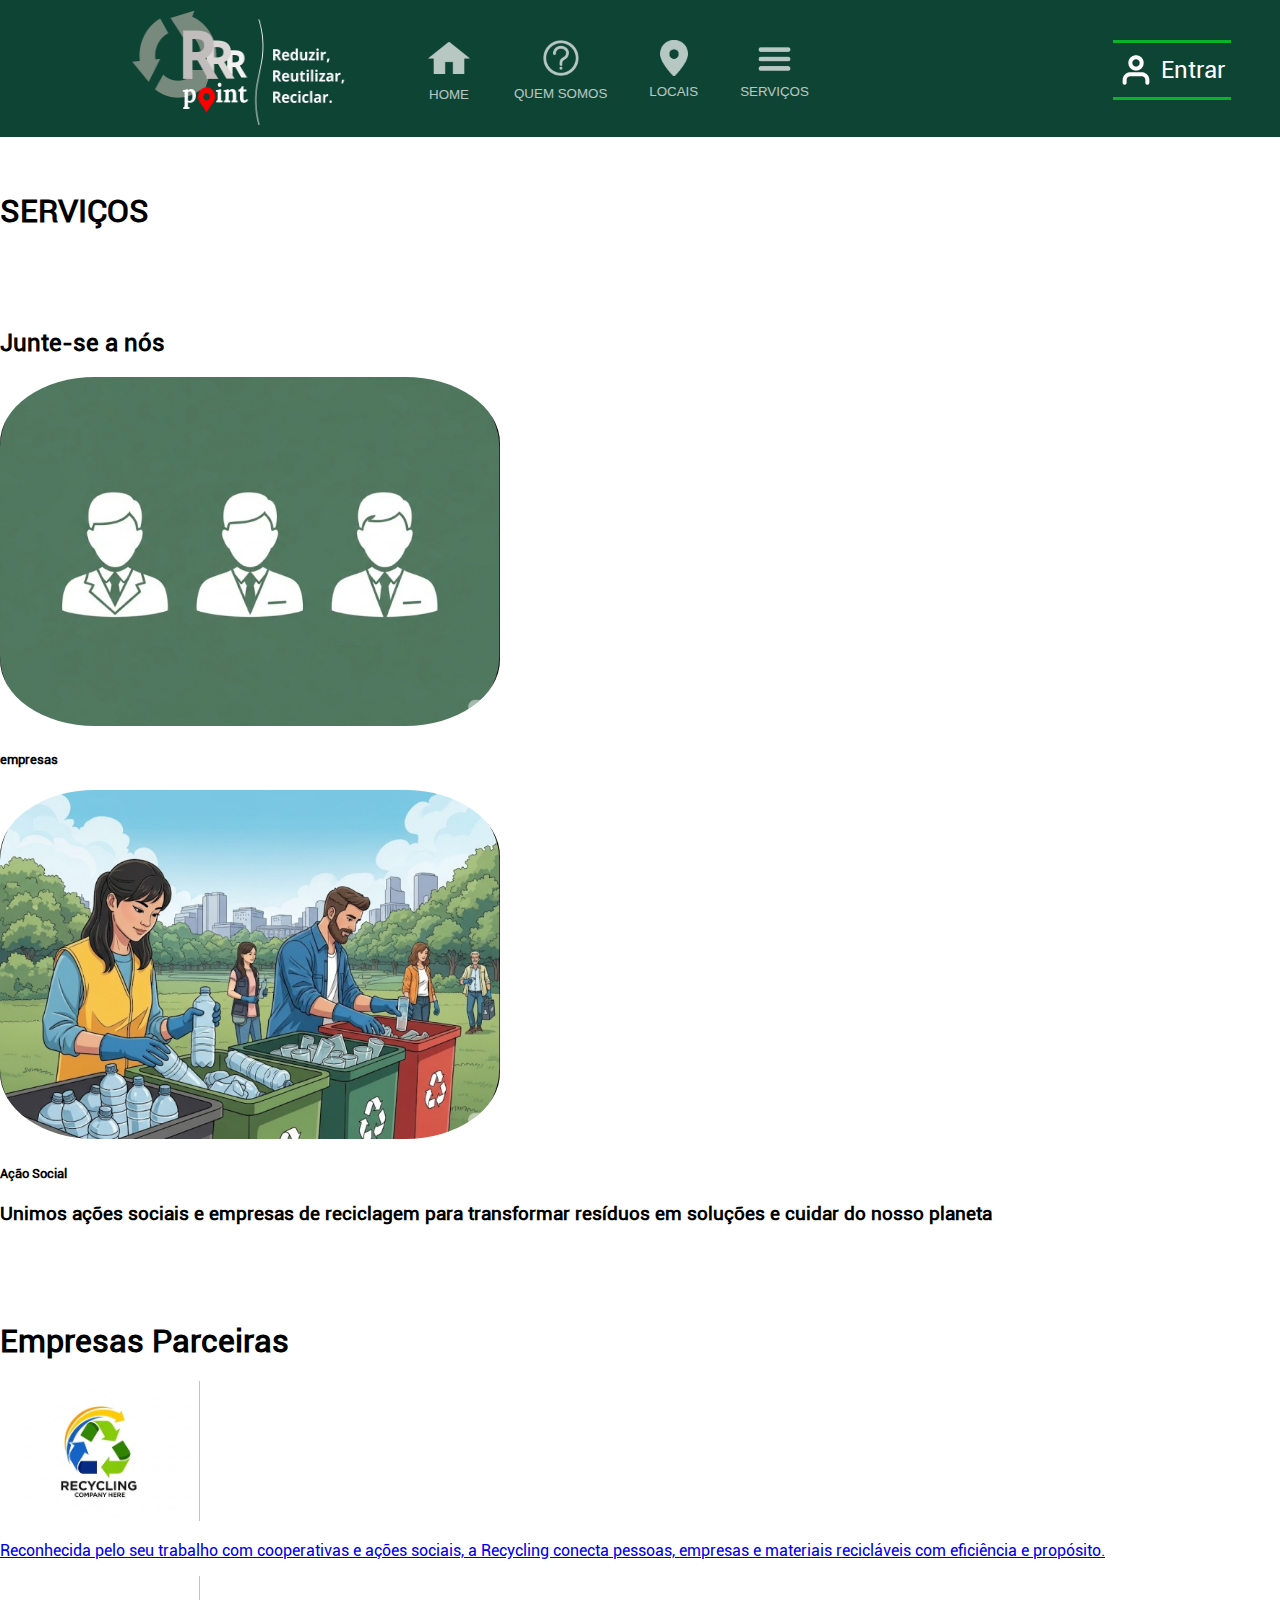
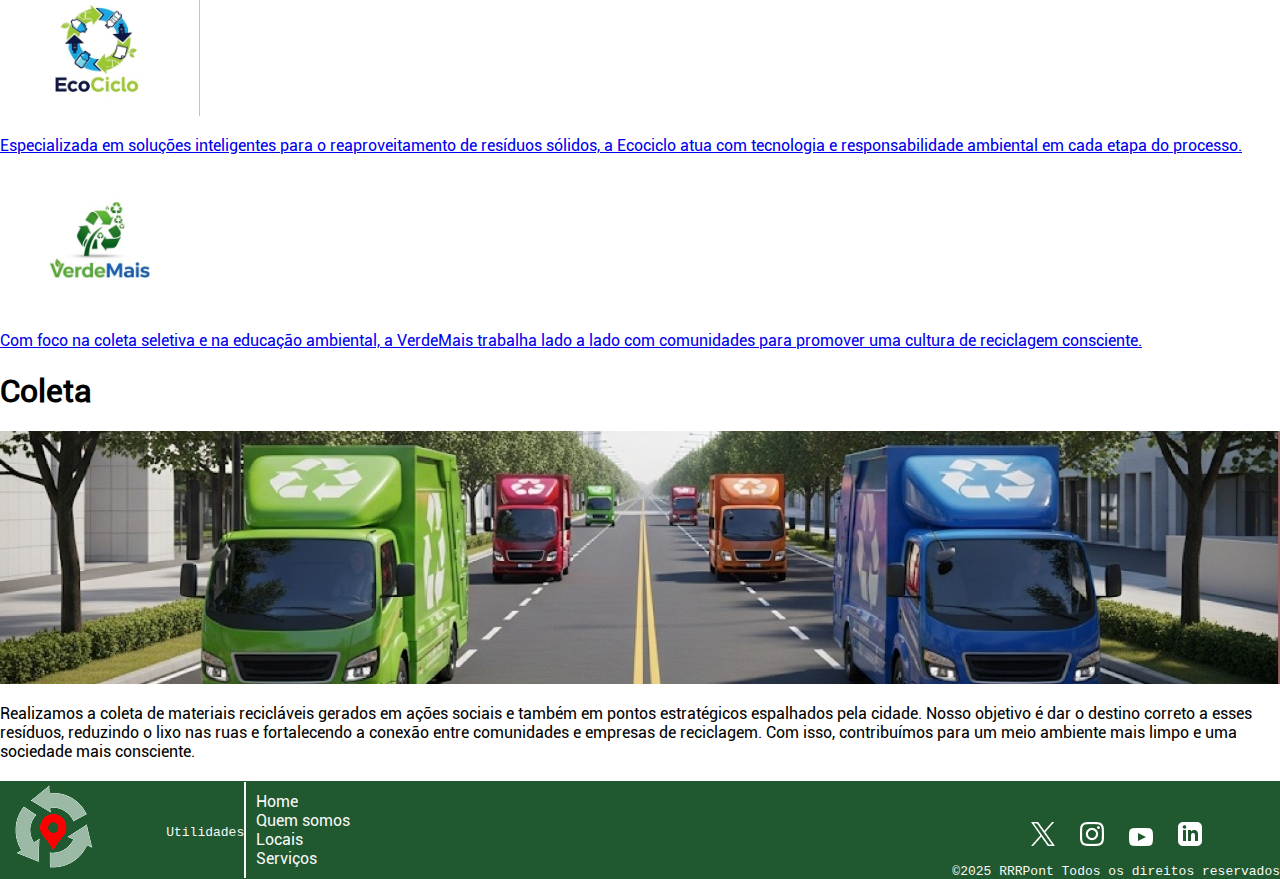
<file: pag/serviços.html>
<!DOCTYPE html>
<html lang="pt-br">
<head>
    <meta charset="UTF-8">
    <meta name="viewport" content="width=device-width, initial-scale=1.0">
    <title>RRRpoint</title>
    <link rel="shortcut icon" href="./img/logo_2.png" type="image/x-icon">
    <link rel="stylesheet" href="../style.css">
</head>

<body>
    <header>
        <nav>
            <div class="menuzinho">
                <div class="menuzin">
            <div class="item_1">
                <a href="./index.html">
                    <img src="../img/LOGO ATUALIZADA.png" alt="logo da empresa RRRpoint" width="220px" height="135px">
                </a>
            </div>
            <div class="item_2">
                    <div class="coluna">
                        <button class="hoverzin">
                        <a href="../index.html"><img src="../img/home (1).png" alt="" width="46px" height="41">
                        <a href="../index.html">HOME</a>
                        </button>
                    </div>
                    <div class="coluna">
                        <button class="hoverzin">
                        <a href="./quemsomos.html"> <img src="../img/Question_mark_white.png" alt="" width="40px"></a>
                        <a href="./quemsomos.html">QUEM SOMOS</a>
                        </button>
                    </div>
                    <div class="coluna">
                        <button class="hoverzin">
                        <a href="./locais.html"> <img src="../img/666-6662119_white-point-png.png" alt="" width="28px"></a>
                        <a href="./locais.html">LOCAIS</a>
                        </button>
                    </div>
                    <div class="coluna">
                        <button class="hoverzin">
                        <a href="./serviços.html"><img src="../img/menu-icon-png-3-lines-5.jpg" alt="" width="35px"></a>
                        <a href="./serviços.html">SERVIÇOS</a>
                        </button>
                </div>
            </div>
            </div>
                        <div class="login">
                <div><button class="login-button">
                    <a href="../login/login.html" class="loginnn">
                    <img src="../img/User.png" alt="">
                    <span>Entrar</span></a></button></div>
                </div>
            </div>

        </nav>
    </header>
<br><br><br><br><br><br><br><br><br>
    <div class="titulo_serviço">
        <h1>SERVIÇOS</h1>
    </div><br><br><br>
    <div class="titulo">
        <h2>Junte-se a nós</h2>
        </div>
<div class="ju_topo_serviço">


    <div class="topo_serviço1">

            
            <div class="topoimg1">
            <img src="../img/empresarios.jpg" alt="empresarios" style="width: 500px; border-radius: 19%">
             <h5>empresas</h5>
            </div>
           

        </div>
    <div class="topo_serviço2">

            <div id="topoimg2">
            <img src="../img/pessoas separando.jpg" alt="Pessos separando lixo" style="width: 500px; border-radius: 19%">
            <h5>Ação Social</h5>
        </div>
            
        </div>
</div>
  <div class="txttopo">
<h3>Unimos ações sociais e empresas de reciclagem 
    para transformar resíduos em soluções e cuidar
     do nosso planeta</h3>
</div>  
<br><br><br>
<div class="meio_serviço_txt">
<h1>Empresas  Parceiras </h1>
</div>
<div class="meio_geral">
    <div class="meio_serviço_img1">
        <a href="./serviços1.html">
        <img src="../img/recycling.jpg" alt="recycling" style="width: 200px;"> 
        <p>Reconhecida pelo seu trabalho com cooperativas e 
        ações sociais, a Recycling conecta pessoas, 
        empresas e materiais 
        recicláveis com eficiência e propósito.</p>
    </a></div>
    
    <div class="meio_serviço_img2">
        <a href="./serviços2.html">
        <img src="../img/ecociclo.jpg" alt="EcoCiclo" style="width: 200px;">    
        <p>Especializada em soluções inteligentes para o 
            reaproveitamento de resíduos sólidos, a Ecociclo 
            atua com tecnologia e
             responsabilidade ambiental em cada etapa do
              processo.</p>
    </a></div>

    <div class="meio_serviço_img3">
        <a href="./serviços3.html"><img src="../img/verdemais.jpg" alt="VerdeMais"style="width: 200px;">   
        <p>Com foco na coleta seletiva e na educação 
            ambiental, a VerdeMais trabalha lado a lado 
            com comunidades para promover 
            uma cultura de reciclagem consciente.</p>
            </a> 
    </div>

</div>

<div class="final_serviço_txt">
    <h1>Coleta</h1>
</div>

<div class="final_serviço_img">
    <img src="../img/caminhoes.jpg" alt="caminhaos">
</div>

<div class="final_serviço_paf">

    <p>Realizamos a coleta de materiais recicláveis
     gerados em ações sociais e também em pontos
      estratégicos espalhados pela cidade. 
      Nosso objetivo é dar o destino correto a 
      esses resíduos, reduzindo o lixo nas ruas e 
      fortalecendo a conexão entre comunidades e
       empresas de reciclagem. Com isso, contribuímos
        para um meio ambiente mais limpo e uma 
    sociedade mais consciente.</p>

</div>


















<div id="backToTopContainer" title="Voltar ao topo">
  <img src="../img/output_ot1NcD.gif" alt="seta para cima" width="100px">
  <h3>Voltar ao topo</h3>
</div>
    <footer>
        <div class="item_footer_logo">
            <img src="../img/logo_2.png" alt="logo da empresa RRRpoint">
        </div>
        <div class="item_footer_lins">
            <div>
                <samp>Utilidades</samp>
            </div>
            <div class="footer_coluna">
  <a href="../index.html">Home</a>
                <a href="../pag/quemsomos.html">Quem somos</a>
                <a href="../pag/locais.html">Locais</a>
                <a href="../pag/serviços.html">Serviços</a>
            </div>
        </div>
        <div class="item_footer_icones">
            <div class="item_footer_icones_2">
                <div>
                    <img src="../img/x.png" alt="Logo do X, antigo Twitter">
                    <img src="../img/insta.png" alt="Logo do Instagram">
                    <img src="../img/youtube.png" alt="Logo do YouTube">
                    <img src="../img/LinkedIn.png" alt="Logo do LinkedIn">
                </div>
                <div>
                    <samp>&copy;2025 RRRPont Todos os direitos reservados</samp>
                </div>
            </div>

        </div>
    </footer>
<script>
  const backToTopContainer = document.getElementById("backToTopContainer");

  window.addEventListener("scroll", () => {
    if (window.scrollY > 100) {
      backToTopContainer.style.display = "block";
    } else {
      backToTopContainer.style.display = "none";
    }
  });

  backToTopContainer.addEventListener("click", () => {
    window.scrollTo({ top: 0, behavior: 'smooth' });
  });
</script>
</body>
</html>
</file>
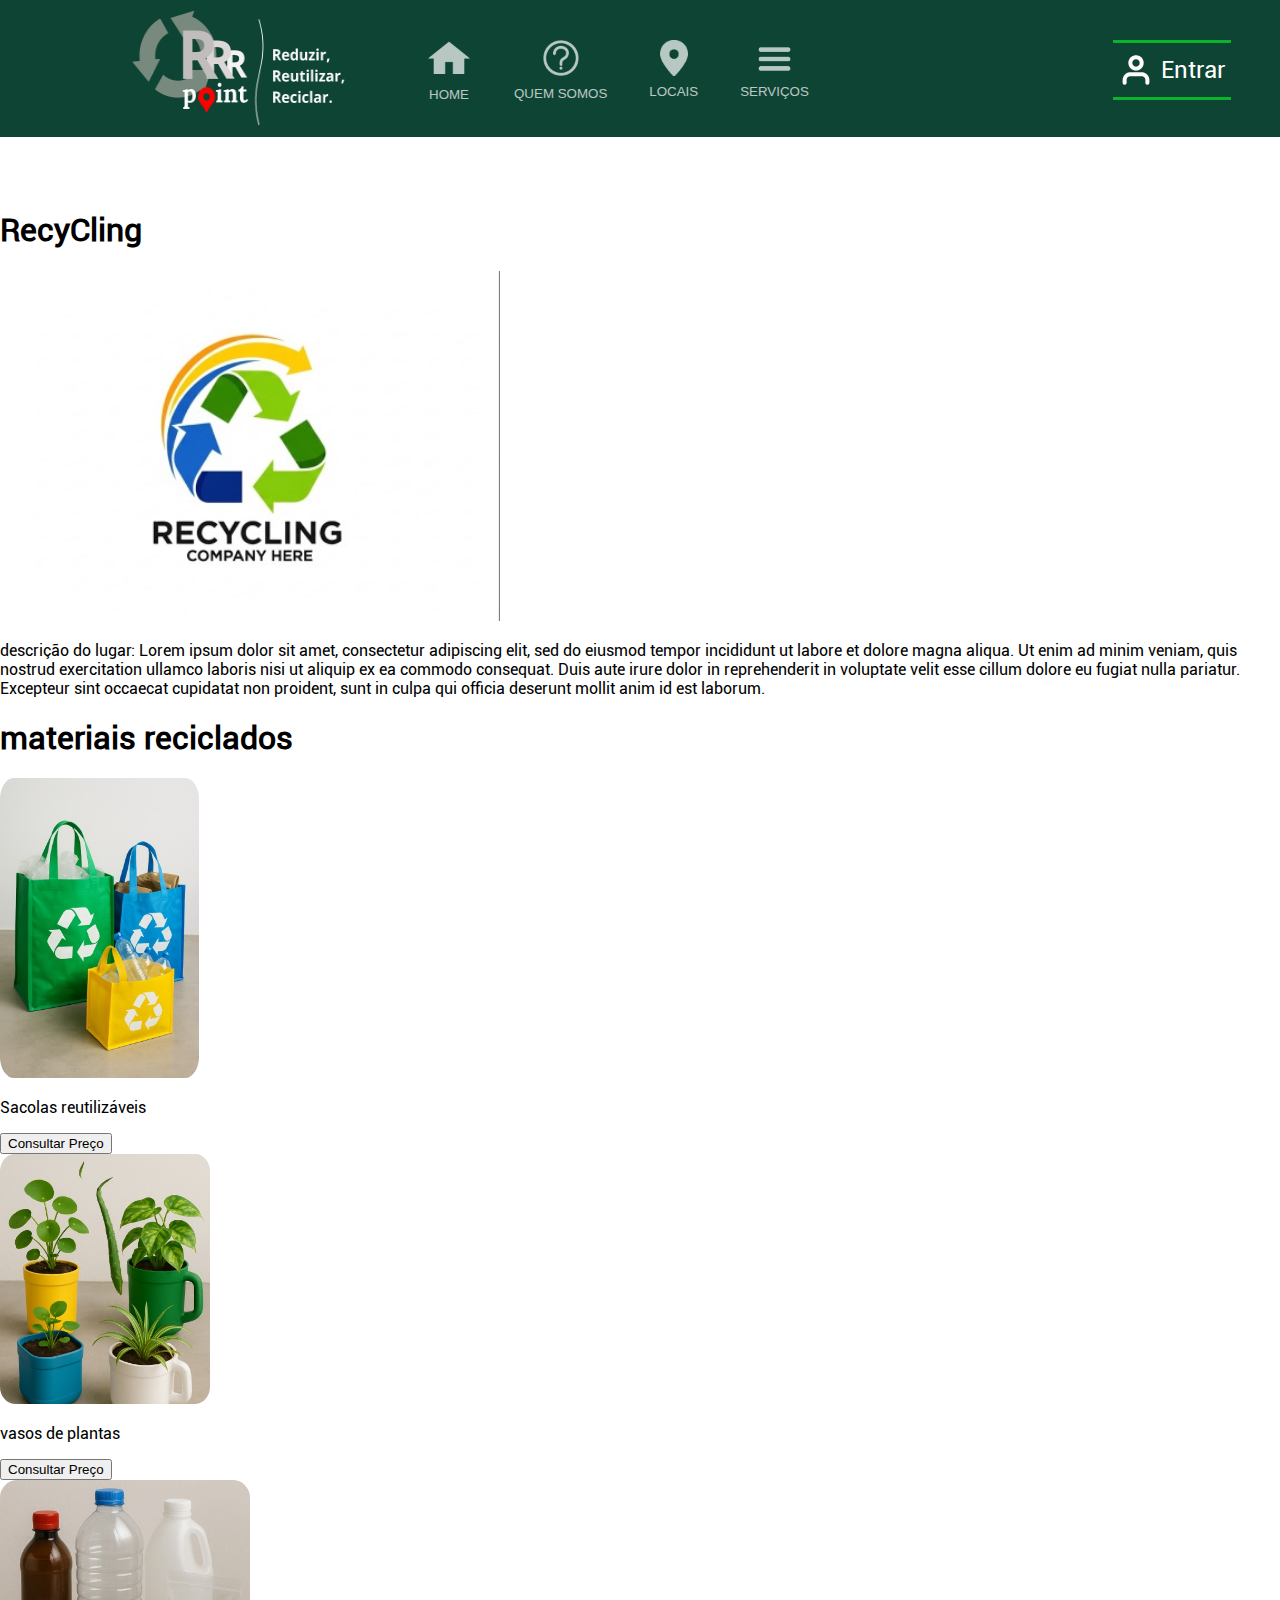
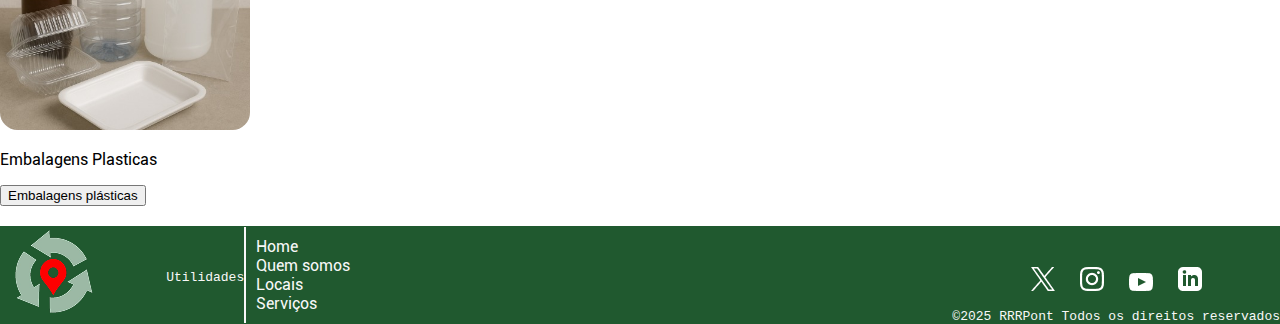
<file: pag/serviços1.html>
<!DOCTYPE html>
<html lang="pt-br">
<head>
    <meta charset="UTF-8">
    <meta name="viewport" content="width=device-width, initial-scale=1.0">
    <title>RRRpoint</title>
    <link rel="shortcut icon" href="./img/logo_2.png" type="image/x-icon">
    <link rel="stylesheet" href="../style.css">
</head>

<body>
    <header>
        <nav>
            <div class="menuzinho">
                <div class="menuzin">
            <div class="item_1">
                <a href="./index.html">
                    <img src="../img/LOGO ATUALIZADA.png" alt="logo da empresa RRRpoint" width="220px" height="135px">
                </a>
            </div>
            <div class="item_2">
                    <div class="coluna">
                        <button class="hoverzin">
                        <a href="../index.html"><img src="../img/home (1).png" alt="" width="46px" height="41">
                        <a href="../index.html">HOME</a>
                        </button>
                    </div>
                    <div class="coluna">
                        <button class="hoverzin">
                        <a href="./quemsomos.html"> <img src="../img/Question_mark_white.png" alt="" width="40px"></a>
                        <a href="./quemsomos.html">QUEM SOMOS</a>
                        </button>
                    </div>
                    <div class="coluna">
                        <button class="hoverzin">
                        <a href="./locais.html"> <img src="../img/666-6662119_white-point-png.png" alt="" width="28px"></a>
                        <a href="./locais.html">LOCAIS</a>
                        </button>
                    </div>
                    <div class="coluna">
                        <button class="hoverzin">
                        <a href="./serviços.html"><img src="../img/menu-icon-png-3-lines-5.jpg" alt="" width="35px"></a>
                        <a href="./serviços.html">SERVIÇOS</a>
                        </button>
                </div>
            </div>
            </div>
                        <div class="login">
                <div><button class="login-button">
                    <a href="../login/login.html" class="loginnn">
                    <img src="../img/User.png" alt="">
                    <span>Entrar</span></a></button></div>
                </div>
            </div>

        </nav>
    </header>
    <br><br><br><br><br><br><br><br><br><br>
<div class="titulo_se_txt">
    <h1>RecyCling</h1>
</div>

<div class="topo_se">
<div class="imgse">
    <img src="../img/recycling.jpg" alt="ecociclo" style="width: 500px;">
</div>
<div class="txt_se">
    <p>descrição do lugar: Lorem ipsum dolor 
    sit amet, consectetur adipiscing elit, sed do 
    eiusmod tempor incididunt ut labore et dolore 
    magna aliqua. Ut enim ad minim veniam, quis 
    nostrud exercitation ullamco laboris nisi ut 
    aliquip ex ea commodo consequat. Duis aute irure
     dolor in reprehenderit in voluptate velit esse 
     cillum dolore eu fugiat nulla pariatur. 
     Excepteur sint occaecat cupidatat non proident,
      sunt in culpa qui officia 
    deserunt mollit anim id est laborum.</p></div>
</div>

<div class="titulo2_se">
    <h1>materiais reciclados</h1>
</div>

    <div class="final_se">

    <div class="ima1_se">
        <img src="../img/sacola.jpg" alt="sacola" style="height: 300px;border-radius: 7%;">
        <p>Sacolas reutilizáveis</p>
        <button>Consultar Preço</button>
    </div>

    <div class="ima1_se">
        <img src="../img/plantas.jpg" alt="Plantas" style="height: 250px; border-radius: 7%;">
        <p>vasos de plantas</p>
        <button>Consultar Preço</button>
    </div>

    <div class="ima1_se">
        <img src="../img/garrafas.jpg" alt="garrafas" style="height: 250px; border-radius: 7%;">
        <p>Embalagens Plasticas</p>
        <button>Embalagens plásticas</button>
    </div>


</div>

<div id="backToTopContainer" title="Voltar ao topo">
  <img src="../img/output_ot1NcD.gif" alt="seta para cima" width="100px">
  <h3>Voltar ao topo</h3>
</div>
    <footer>
        <div class="item_footer_logo">
            <img src="../img/logo_2.png" alt="logo da empresa RRRpoint">
        </div>
        <div class="item_footer_lins">
            <div>
                <samp>Utilidades</samp>
            </div>
            <div class="footer_coluna">
                <a href="../index.html">Home</a>
                <a href="../pag/quemsomos.html">Quem somos</a>
                <a href="../pag/locais.html">Locais</a>
                <a href="../pag/serviços.html">Serviços</a>
            </div>
        </div>
        <div class="item_footer_icones">
            <div class="item_footer_icones_2">
                <div>
                    <img src="../img/x.png" alt="Logo do X, antigo Twitter">
                    <img src="../img/insta.png" alt="Logo do Instagram">
                    <img src="../img/youtube.png" alt="Logo do YouTube">
                    <img src="../img/LinkedIn.png" alt="Logo do LinkedIn">
                </div>
                <div>
                    <samp>&copy;2025 RRRPont Todos os direitos reservados</samp>
                </div>
            </div>

        </div>
    </footer>
<script>
  const backToTopContainer = document.getElementById("backToTopContainer");

  window.addEventListener("scroll", () => {
    if (window.scrollY > 100) {
      backToTopContainer.style.display = "block";
    } else {
      backToTopContainer.style.display = "none";
    }
  });

  backToTopContainer.addEventListener("click", () => {
    window.scrollTo({ top: 0, behavior: 'smooth' });
  });
</script>
</body>
</html>
</file>
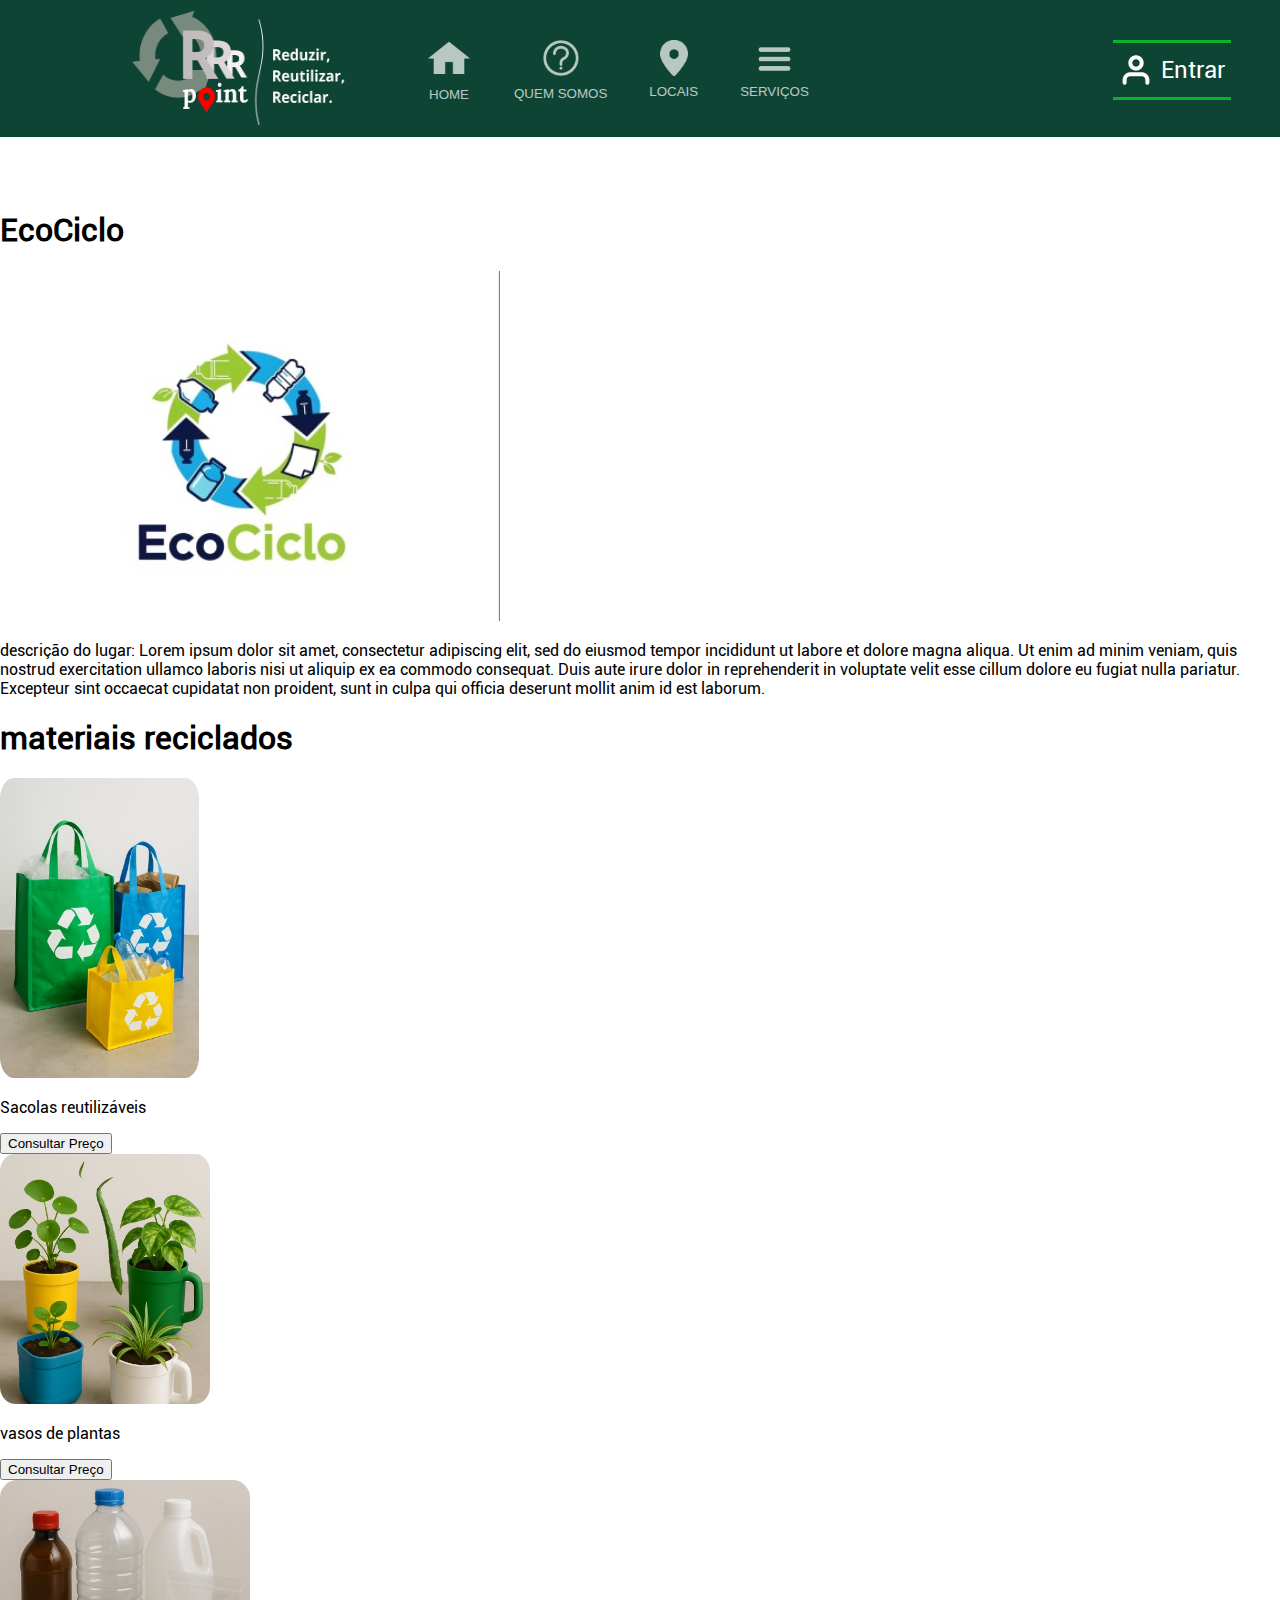
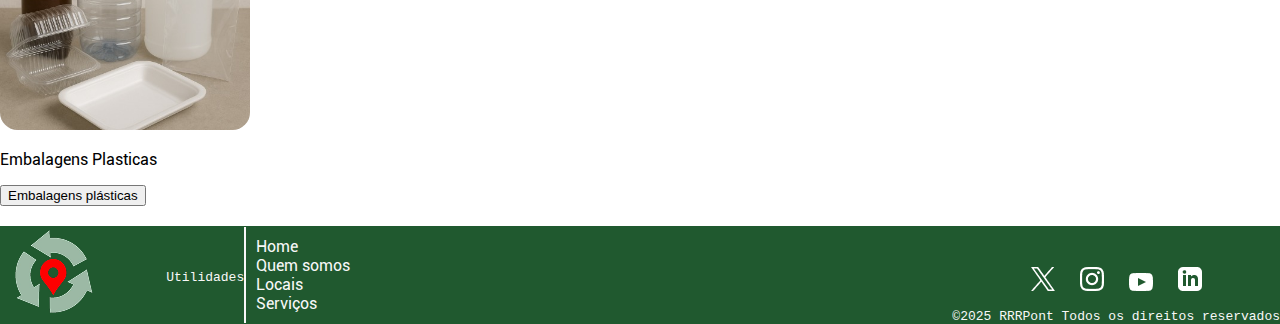
<file: pag/serviços2.html>
<!DOCTYPE html>
<html lang="pt-br">
<head>
    <meta charset="UTF-8">
    <meta name="viewport" content="width=device-width, initial-scale=1.0">
    <title>RRRpoint</title>
    <link rel="shortcut icon" href="./img/logo_2.png" type="image/x-icon">
    <link rel="stylesheet" href="../style.css">
</head>

<body>
    <header>
        <nav>
            <div class="menuzinho">
                <div class="menuzin">
            <div class="item_1">
                <a href="./index.html">
                    <img src="../img/LOGO ATUALIZADA.png" alt="logo da empresa RRRpoint" width="220px" height="135px">
                </a>
            </div>
            <div class="item_2">
                    <div class="coluna">
                        <button class="hoverzin">
                        <a href="../index.html"><img src="../img/home (1).png" alt="" width="46px" height="41">
                        <a href="../index.html">HOME</a>
                        </button>
                    </div>
                    <div class="coluna">
                        <button class="hoverzin">
                        <a href="./quemsomos.html"> <img src="../img/Question_mark_white.png" alt="" width="40px"></a>
                        <a href="./quemsomos.html">QUEM SOMOS</a>
                        </button>
                    </div>
                    <div class="coluna">
                        <button class="hoverzin">
                        <a href="./locais"> <img src="../img/666-6662119_white-point-png.png" alt="" width="28px"></a>
                        <a href="./locais">LOCAIS</a>
                        </button>
                    </div>
                    <div class="coluna">
                        <button class="hoverzin">
                        <a href="./serviços.html"><img src="../img/menu-icon-png-3-lines-5.jpg" alt="" width="35px"></a>
                        <a href="./serviços.html">SERVIÇOS</a>
                        </button>
                </div>
            </div>
            </div>
                        <div class="login">
                <div><button class="login-button">
                    <a href="" class="loginnn">
                    <img src="../img/User.png" alt="">
                    <span>Entrar</span></a></button></div>
                </div>
            </div>

        </nav>
    </header>
    <br><br><br><br><br><br><br><br><br><br>
<div class="titulo_se_txt">
    <h1>EcoCiclo</h1>
</div>

<div class="topo_se">
<div class="imgse">
    <img src="../img/ecociclo.jpg" alt="ecociclo" style="width: 500px;">
</div>
<div class="txt_se">
    <p>descrição do lugar: Lorem ipsum dolor 
    sit amet, consectetur adipiscing elit, sed do 
    eiusmod tempor incididunt ut labore et dolore 
    magna aliqua. Ut enim ad minim veniam, quis 
    nostrud exercitation ullamco laboris nisi ut 
    aliquip ex ea commodo consequat. Duis aute irure
     dolor in reprehenderit in voluptate velit esse 
     cillum dolore eu fugiat nulla pariatur. 
     Excepteur sint occaecat cupidatat non proident,
      sunt in culpa qui officia 
    deserunt mollit anim id est laborum.</p></div>
</div>

<div class="titulo2_se">
    <h1>materiais reciclados</h1>
</div>

    <div class="final_se">

    <div class="ima1_se">
        <img src="../img/sacola.jpg" alt="sacola" style="height: 300px;border-radius: 7%;">
        <p>Sacolas reutilizáveis</p>
        <button>Consultar Preço</button>
    </div>

    <div class="ima1_se">
        <img src="../img/plantas.jpg" alt="Plantas" style="height: 250px; border-radius: 7%;">
        <p>vasos de plantas</p>
        <button>Consultar Preço</button>
    </div>

    <div class="ima1_se">
        <img src="../img/garrafas.jpg" alt="garrafas" style="height: 250px; border-radius: 7%;">
        <p>Embalagens Plasticas</p>
        <button>Embalagens plásticas</button>
    </div>


</div>

<div id="backToTopContainer" title="Voltar ao topo">
  <img src="../img/output_ot1NcD.gif" alt="seta para cima" width="100px">
  <h3>Voltar ao topo</h3>
</div>
    <footer>
        <div class="item_footer_logo">
            <img src="../img/logo_2.png" alt="logo da empresa RRRpoint">
        </div>
        <div class="item_footer_lins">
            <div>
                <samp>Utilidades</samp>
            </div>
            <div class="footer_coluna">
                <a href="">Home</a>
                <a href="">Quem somos</a>
                <a href="">Locais</a>
                <a href="">Serviços</a>
            </div>
        </div>
        <div class="item_footer_icones">
            <div class="item_footer_icones_2">
                <div>
                    <img src="../img/x.png" alt="Logo do X, antigo Twitter">
                    <img src="../img/insta.png" alt="Logo do Instagram">
                    <img src="../img/youtube.png" alt="Logo do YouTube">
                    <img src="../img/LinkedIn.png" alt="Logo do LinkedIn">
                </div>
                <div>
                    <samp>&copy;2025 RRRPont Todos os direitos reservados</samp>
                </div>
            </div>

        </div>
    </footer>
<script>
  const backToTopContainer = document.getElementById("backToTopContainer");

  window.addEventListener("scroll", () => {
    if (window.scrollY > 100) {
      backToTopContainer.style.display = "block";
    } else {
      backToTopContainer.style.display = "none";
    }
  });

  backToTopContainer.addEventListener("click", () => {
    window.scrollTo({ top: 0, behavior: 'smooth' });
  });
</script>
</body>
</html>
</file>
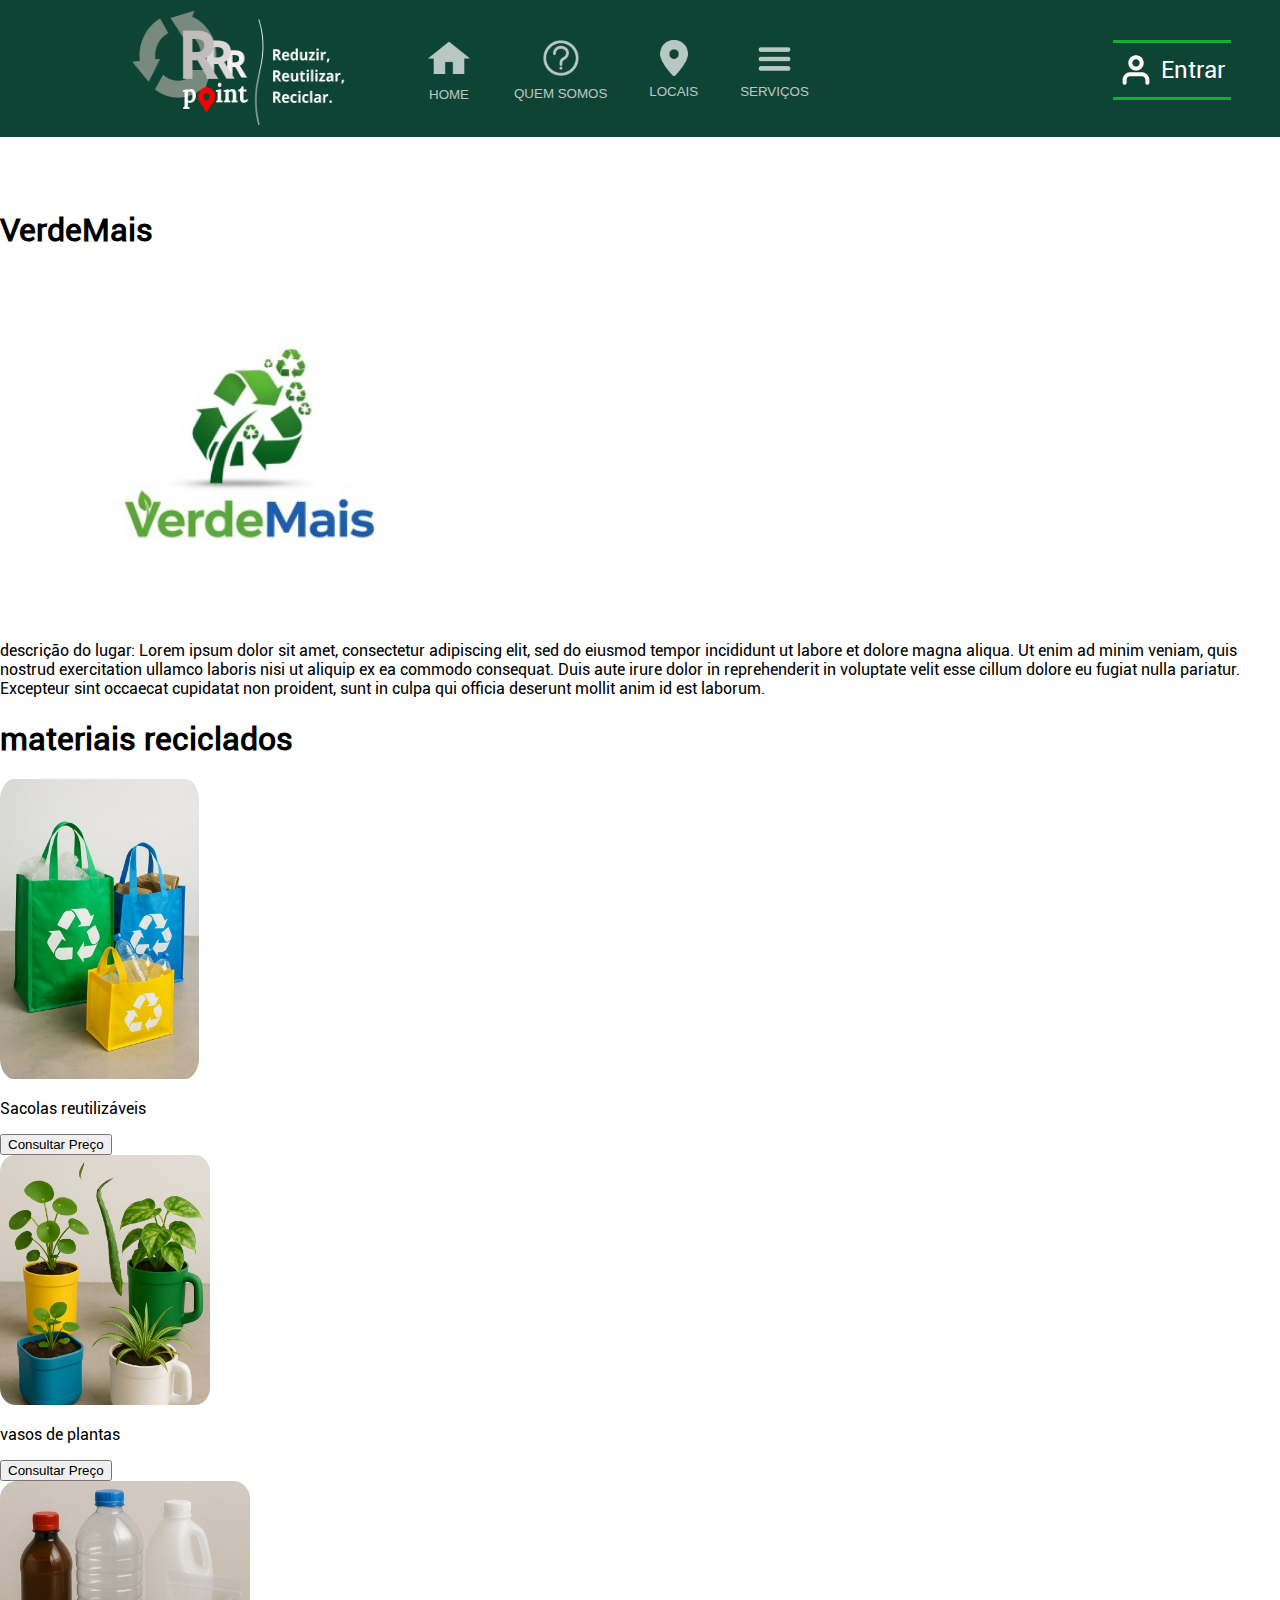
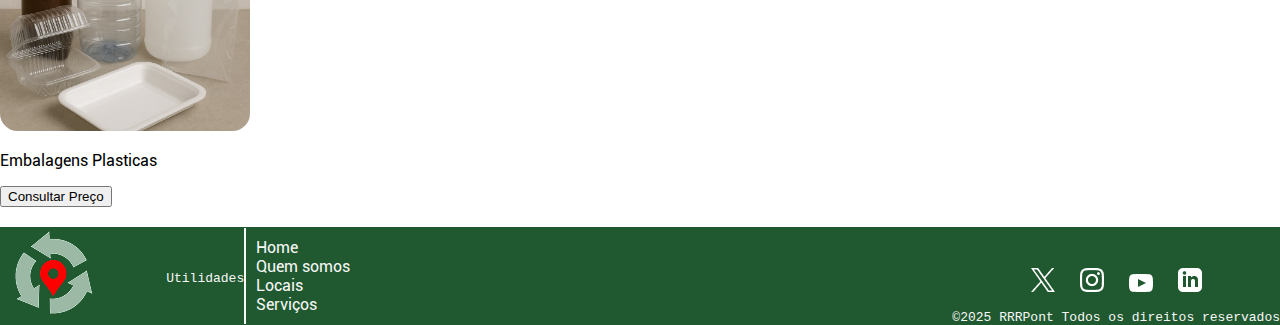
<file: pag/serviços3.html>
<!DOCTYPE html>
<html lang="pt-br">
<head>
    <meta charset="UTF-8">
    <meta name="viewport" content="width=device-width, initial-scale=1.0">
    <title>RRRpoint</title>
    <link rel="shortcut icon" href="./img/logo_2.png" type="image/x-icon">
    <link rel="stylesheet" href="../style.css">
</head>

<body>
    <header>
        <nav>
            <div class="menuzinho">
                <div class="menuzin">
            <div class="item_1">
                <a href="./index.html">
                    <img src="../img/LOGO ATUALIZADA.png" alt="logo da empresa RRRpoint" width="220px" height="135px">
                </a>
            </div>
            <div class="item_2">
                    <div class="coluna">
                        <button class="hoverzin">
                        <a href="../index.html"><img src="../img/home (1).png" alt="" width="46px" height="41">
                        <a href="../index.html">HOME</a>
                        </button>
                    </div>
                    <div class="coluna">
                        <button class="hoverzin">
                        <a href="./quemsomos.html"> <img src="../img/Question_mark_white.png" alt="" width="40px"></a>
                        <a href="./quemsomos.html">QUEM SOMOS</a>
                        </button>
                    </div>
                    <div class="coluna">
                        <button class="hoverzin">
                        <a href=""> <img src="../img/666-6662119_white-point-png.png" alt="" width="28px"></a>
                        <a href="">LOCAIS</a>
                        </button>
                    </div>
                    <div class="coluna">
                        <button class="hoverzin">
                        <a href="./serviços.html"><img src="../img/menu-icon-png-3-lines-5.jpg" alt="" width="35px"></a>
                        <a href="./serviços.html">SERVIÇOS</a>
                        </button>
                </div>
            </div>
            </div>
                        <div class="login">
                <div><button class="login-button">
                    <a href="" class="loginnn">
                    <img src="../img/User.png" alt="">
                    <span>Entrar</span></a></button></div>
                </div>
            </div>

        </nav>
    </header>
    <br><br><br><br><br><br><br><br><br><br>
<div class="titulo_se_txt">
    <h1>VerdeMais</h1>
</div>

<div class="topo_se">
<div class="imgse">
    <img src="../img/verdemais.jpg" alt="Reciclyr" style="width: 500px;">
</div>
<div class="txt_se">
    <p>descrição do lugar: Lorem ipsum dolor 
    sit amet, consectetur adipiscing elit, sed do 
    eiusmod tempor incididunt ut labore et dolore 
    magna aliqua. Ut enim ad minim veniam, quis 
    nostrud exercitation ullamco laboris nisi ut 
    aliquip ex ea commodo consequat. Duis aute irure
     dolor in reprehenderit in voluptate velit esse 
     cillum dolore eu fugiat nulla pariatur. 
     Excepteur sint occaecat cupidatat non proident,
      sunt in culpa qui officia 
    deserunt mollit anim id est laborum.</p></div>
</div>

<div class="titulo2_se">
    <h1>materiais reciclados</h1>
</div>

    <div class="final_se">

    <div class="ima1_se">
        <img src="../img/sacola.jpg" alt="sacola" style="height: 300px;border-radius: 7%;">
        <p>Sacolas reutilizáveis</p>
        <button>Consultar Preço</button>
    </div>

    <div class="ima1_se">
        <img src="../img/plantas.jpg" alt="Plantas" style="height: 250px; border-radius: 7%;">
        <p>vasos de plantas</p>
        <button>Consultar Preço</button>
    </div>

    <div class="ima1_se">
        <img src="../img/garrafas.jpg" alt="garrafas" style="height: 250px; border-radius: 7%;">
        <p>Embalagens Plasticas</p>
        <button>Consultar Preço</button>
    </div>


</div>

<div id="backToTopContainer" title="Voltar ao topo">
  <img src="../img/output_ot1NcD.gif" alt="seta para cima" width="100px">
  <h3>Voltar ao topo</h3>
</div>
    <footer>
        <div class="item_footer_logo">
            <img src="../img/logo_2.png" alt="logo da empresa RRRpoint">
        </div>
        <div class="item_footer_lins">
            <div>
                <samp>Utilidades</samp>
            </div>
            <div class="footer_coluna">
                <a href="">Home</a>
                <a href="">Quem somos</a>
                <a href="">Locais</a>
                <a href="">Serviços</a>
            </div>
        </div>
        <div class="item_footer_icones">
            <div class="item_footer_icones_2">
                <div>
                    <img src="../img/x.png" alt="Logo do X, antigo Twitter">
                    <img src="../img/insta.png" alt="Logo do Instagram">
                    <img src="../img/youtube.png" alt="Logo do YouTube">
                    <img src="../img/LinkedIn.png" alt="Logo do LinkedIn">
                </div>
                <div>
                    <samp>&copy;2025 RRRPont Todos os direitos reservados</samp>
                </div>
            </div>

        </div>
    </footer>
<script>
  const backToTopContainer = document.getElementById("backToTopContainer");

  window.addEventListener("scroll", () => {
    if (window.scrollY > 100) {
      backToTopContainer.style.display = "block";
    } else {
      backToTopContainer.style.display = "none";
    }
  });

  backToTopContainer.addEventListener("click", () => {
    window.scrollTo({ top: 0, behavior: 'smooth' });
  });
</script>
</body>
</html>
</file>
<file: style.css>
@font-face {
     font-family: minha_fonte;
     src: url('./../fonts/roboto/Roboto-Regular.ttf');

 }

 body {
     font-family: minha_fonte;
     margin: 0;
     padding: 0;
 }

 header {
    width: 100%;
    position: fixed;
    top: 0;
    background: #0e4434;
    padding-left: 130px;
    height: 137px;
 }

 

 nav a {
     color: #ffffff;
     text-decoration: none;
 }

 
 .hoverzin{
background: transparent;
  border: none;
  height: 135px;
  flex: none;
  display: flex;
  align-items: center;
  justify-content: center;
  flex-direction: column;
  gap: 5px;
 }
 
 .hoverzin:hover{
    border-bottom: 3px solid white;

 }

 .item_3 {
     flex-grow: 5;
 }

 .coluna {
     display: flex;
     flex-direction: column;
     text-align: center;
     opacity: 70%;
     font-size: 15px;
     gap: 5px;

 }

 .coluna:hover{
    opacity: 100%;
 }

 nav {
  display: flex;
  flex-direction: row;
  align-items: center;
}

.menuzinho {
    border: none;
    margin: 0;
width: 86%;
display: flex;
align-items: center;
justify-content: space-between;
}
.menuzin{
    gap: 70px;
    display: flex;
}
.item_1 {
  display: flex;
  align-items: center;
}

.item_2 {
  display: flex;
  gap: 30px;
  align-items: center;
}

.login {
  position: relative;
  display: flex;
  align-items: center;
  text-align: center;
  gap: 100px;
}

.login .linha {
  display: flex;
  flex-direction: column;
  align-items: center;
  font-size: 16px;
  color: white;
}
.loginnn{
    font-family: minha_fonte;
  display: flex;
  align-items: center; 
  gap: 8px; 
  color: white; 
  text-decoration: none; 
}

.login-button {
  display: flex;
  align-items: center;
  background: transparent;
  border: none;
  font-size: 24px;
  border-top: 3px solid #09B42C;
  border-bottom: 3px solid #09B42C;
  height: 60px;
  color: white;
  justify-content: center;
  text-align: center;
}


 .content {
    display: flex;
    margin-top: 149px ;

 }

 main {
     flex: 1;
 }

 aside {
     margin: 20px;
     height: 60%;
 }

 .title_point {
     background-color: #94ADA3;
     width: 34%;

     text-align: right;
     margin: 10px 0 10px 0;
     height: 100px;
 }

 .title_point h1 {
     font-size: 30px;
     margin: 0;
     padding: 30px 0 0 3px;
 }

 .img_home_princiapal {
     display: flex;
     justify-content: center;
 }

 .text_home {
     display: flex;
     justify-content: center;
     position: relative;
     width: 50%;
     margin: 100px auto;
     padding: 10px;
 }

 .borda_superior_esquerda,
 .borda_inferior_direita {
     position: absolute;
     width: 20px;
     height: 20px;
 }

 .borda_superior_esquerda {
     top: 0;
     left: 0;
 }

 .borda_inferior_direita {
     bottom: 0;
     right: 0;
     transform: rotate(180deg);
 }

 .linha_horizontal {
     height: 2px;
     width: 150px;
     background: linear-gradient(to right, #115C47, #115C47, #f8f8f8);
     margin: -20px;

 }

 .linha_vertical {
     width: 2px;
     height: 150px;
     background: linear-gradient(to bottom, #115C47, #115C47, #f8f8f8);

 }

 .link_home_meio {
     display: flex;
     justify-content: center;
     align-items: center;
 }

 .link_home_meio div {
     margin: 50px;
     width: 150px;
     height: 150px;
     background-color: #174D3C;
     border-radius: 100%;
     display: flex;
     flex-direction: column;
     justify-content: center;
     align-items: center;
 }

 .link_home_meio div a {
     text-decoration: none;
     color: #ffffff;

 }

 .footer_maim {
     display: flex;
     justify-content: center;
     width: 100%;
 }

 .footer_maim_border_top {
     background: linear-gradient(to left, #174D3C, #f8f8f8);
     width: 100%;
     height: 10px;
 }

 .footer_maim_border_bottom {
     background: linear-gradient(to right, #174D3C, #f8f8f8);
     width: 100%;
     height: 10px;
 }

 footer {
     display: grid;
     grid-template-columns: auto auto auto auto;
     margin-top: 20px;
     background-color: rgba(4, 68, 21, 0.89);
 }

 .item_footer_logo {
     grid-column: 1 /2;
 }

 .item_footer_lins {
     grid-column: 2/ 11;
     display: flex;
     grid-template-columns: auto auto auto auto;
     place-items: center;
     color: #f8f8f8;
 }

 .item_footer_icones {
     grid-column: 11/ 12;
  display: grid;
  place-items: end;
 }

 .footer_coluna {
     display: flex;
     flex-direction: column;
     margin-left: 0;
     border-left: 2px solid #f8f8f8;
     padding: 10px;
 }

 .footer_coluna a {
     text-decoration: none;
     color: #f8f8f8;
 }

 .item_footer_icones_2{
    color: #f8f8f8;
     flex-direction: column;
     text-align: center;
 }
  .item_footer_icones_2 div img{
    margin: 10px;
    align-self:baseline;
 }
.box_text_quemsomos{
    width: 50%;
    border-radius: 10px;
    box-shadow: 3px 3px 2px 4px rgba(0, 0, 0, 0.171);
    display: flex;
    font-size: 14px;   
    margin-left: 3px; 
}
.centro{
    display: flex;
    justify-content: center;
    margin: 30px;
}
.alinhamento_img_quemsomos div img {
   width: 150px;
   height: 150px
}
.box_text_quemsomos_direita{
    width: 50%;
    border-radius: 10px;
    box-shadow: 3px 3px 2px 4px rgba(0, 0, 0, 0.171);
    display: flex;
    font-size: 14px;
    flex-direction: row-reverse;
}
.box_text_quemsomos_direita div {
    text-align: right;
    margin-right: 3px;
}
#backToTopContainer {
  display: none;
  position: fixed;
  bottom: 30px;
  left: 30px;
  z-index: 99;
  text-align: center;
  cursor: pointer;
  transition: opacity 0.3s ease;
}

#backToTopContainer h3 {
  margin: 5px 0 0 0;
  font-size: 17px;
  color: #333;
  font-weight: normal;
}
</file>
